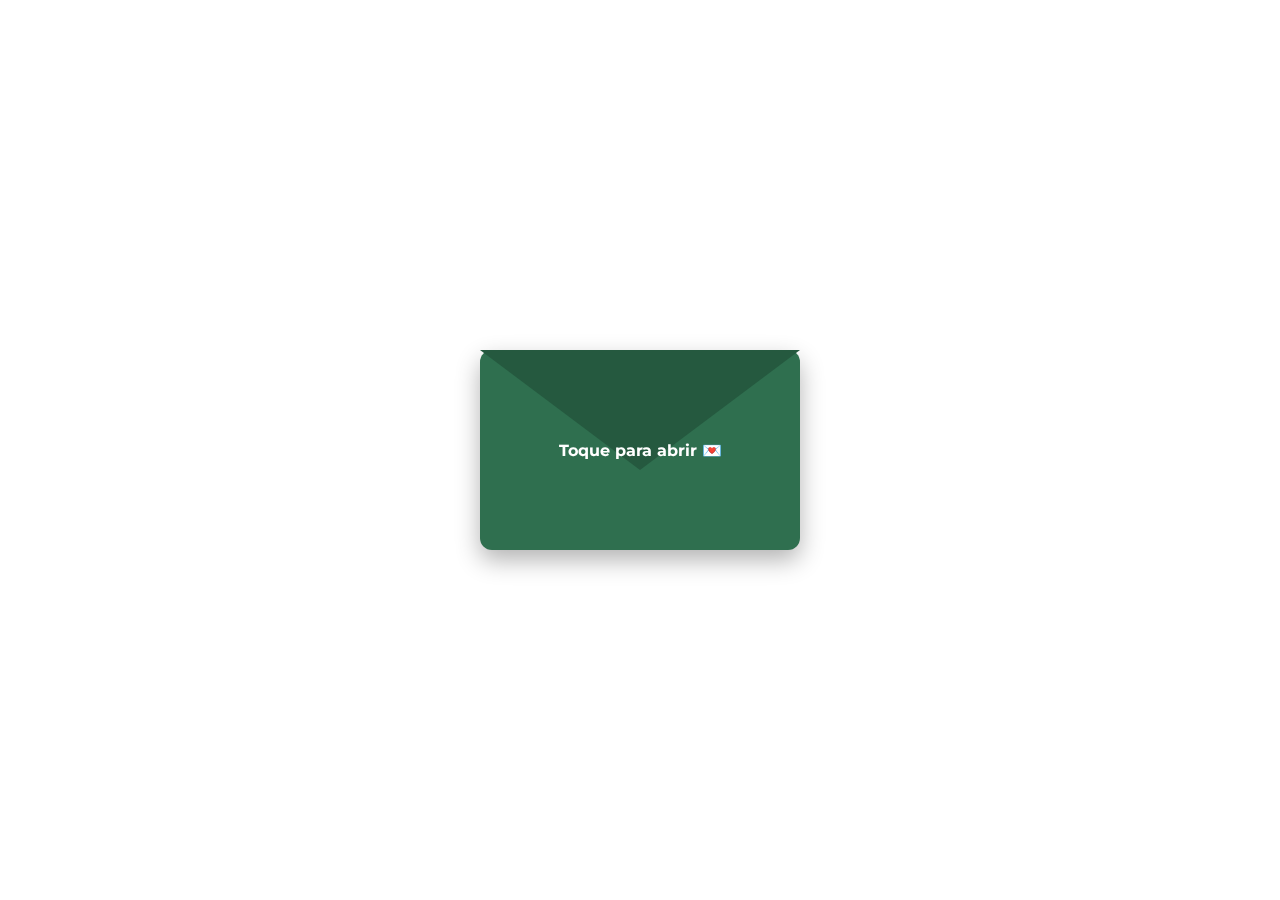
<file: casamento/index.html>
<!DOCTYPE html>
<html lang="pt-br">
<head>
  <meta charset="UTF-8">
  <meta name="viewport" content="width=device-width, initial-scale=1.0">
  <title>Convite de Casamento</title>

  <link href="https://fonts.googleapis.com/css2?family=Great+Vibes&family=Montserrat:wght@300;400&display=swap" rel="stylesheet">

  <style>
    body {
      margin: 0;
      font-family: 'Montserrat', sans-serif;
      height: 100vh;
      display: flex;
      justify-content: center;
      align-items: center;
      overflow: hidden;
      background: url('https://images.unsplash.com/photo-1525310072745-f49212b5ac6d') no-repeat center/cover;
    }

    body::before {
      content: '';
      position: absolute;
      inset: 0;
      background: rgba(255,255,255,0.8);
      z-index: 0;
    }

    /* PETALAS */
    .petala {
      position: fixed;
      top: -10px;
      width: 10px;
      height: 10px;
      background: pink;
      border-radius: 50%;
      opacity: 0.7;
      animation: cair linear infinite;
      z-index: 1;
    }

    @keyframes cair {
      to {
        transform: translateY(110vh) rotate(360deg);
      }
    }

    /* ENVELOPE */
    .envelope {
      width: 320px;
      height: 200px;
      background: #2f6f4f;
      border-radius: 12px;
      position: relative;
      display: flex;
      justify-content: center;
      align-items: center;
      color: white;
      font-weight: bold;
      cursor: pointer;
      box-shadow: 0 10px 25px rgba(0,0,0,0.3);
      text-align: center;
      z-index: 2;
      transition: transform 0.4s;
    }

    .envelope:hover {
      transform: scale(1.05);
    }

    .tampa {
      position: absolute;
      top: 0;
      left: 0;
      width: 100%;
      height: 100%;
      background: #25593f;
      clip-path: polygon(0 0, 50% 60%, 100% 0);
      transform-origin: top;
      transition: transform 1s ease;
    }

    .envelope.aberto .tampa {
      transform: rotateX(180deg);
    }

    .texto-envelope {
      position: relative;
      z-index: 1;
    }

    .envelope.aberto {
      opacity: 0;
      transform: scale(0.8);
      pointer-events: none;
      transition: 0.5s;
    }

    /* CARTA (aparece depois) */
    .carta {
      position: fixed;
      inset: 0;
      display: flex;
      justify-content: center;
      align-items: center;
      opacity: 0;
      transition: opacity 1s ease 0.5s;
      z-index: 1;
    }

    .carta.mostrar {
      opacity: 1;
    }

    .card {
      background: rgba(255,255,255,0.95);
      padding: 40px 30px;
      border-radius: 20px;
      box-shadow: 0 10px 30px rgba(0,0,0,0.15);
      text-align: center;
      max-width: 380px;
      border: 2px solid #dcecdc;
      transform: translateY(50px);
      opacity: 0;
      transition: all 1s ease 0.8s;
    }

    .carta.mostrar .card {
      transform: translateY(0);
      opacity: 1;
    }

    h1 {
      font-family: 'Great Vibes', cursive;
      font-size: 36px;
      color: #2f6f4f;
    }

    .rings {
      font-size: 22px;
      color: goldenrod;
    }

    h2 {
      font-family: 'Great Vibes', cursive;
      font-size: 28px;
      color: #2f6f4f;
      margin-bottom: 10px;
      letter-spacing: 1px;
    }

    .date {
      margin: 15px 0;
      font-weight: bold;
      color: #2f6f4f;
    }

    .btn {
      margin-top: 20px;
      padding: 12px 20px;
      border: none;
      border-radius: 25px;
      background: #2f6f4f;
      color: white;
      cursor: pointer;
    }

    a {
      display: block;
      margin-top: 10px;
      color: #2f6f4f;
      font-weight: bold;
      text-decoration: none;
    }

      .contador {
      margin-top: 15px;
      font-size: 14px;
      color: #2f6f4f;
      font-weight: bold;
    }

  </style>
</head>
<body>

<!-- PETALAS -->
<script>
  for (let i = 0; i < 30; i++) {
    const petala = document.createElement('div');
    petala.classList.add('petala');
    petala.style.left = Math.random() * 100 + 'vw';
    petala.style.animationDuration = (5 + Math.random() * 5) + 's';
    document.body.appendChild(petala);
  }
</script>

<!-- ENVELOPE -->
<div class="envelope" onclick="abrirConvite()">
  <div class="tampa"></div>
  <div class="texto-envelope">Toque para abrir 💌    
  </div>
</div>

<!-- CARTA -->
<div class="carta" id="carta">
  <div class="card">
    <h2>Vamos nos casar!</h2>

    <h1>Gabriel & Ana Carolina</h1>
    <div class="rings">💍</div>

    <p>
      Uma nova fase se inicia em nossas vidas e queremos você conosco
      para celebrar esse momento especial!
    </p>

    <div class="date">03 de Outubro de 2026 • 18:00</div>

    <p><strong>Local:</strong><br>Benfeito Pisto</p>

    <button class="btn" onclick="confirmarPresenca()">
      Confirmar presença
    </button>

    <a href="https://www.google.com/maps" target="_blank">
      📍 Como chegar
    </a>
    <div class="contador" id="contador"></div>
  </div>
</div>

<script>
  function abrirConvite() {
    document.querySelector('.envelope').classList.add('aberto');
    document.getElementById('carta').classList.add('mostrar');
  }

  function confirmarPresenca() {
    const numero = "5521965137656";
    const mensagem = encodeURIComponent(
      "Olá! Estou confirmando minha presença no casamento de Gabriel e Ana Carolina 💍"
    );
    window.open(`https://wa.me/${numero}?text=${mensagem}`, '_blank');
  }
  function atualizarContador() {
    const dataEvento = new Date('2026-10-03T18:00:00');
    const agora = new Date();
    const diff = dataEvento - agora;

    if (diff <= 0) {
      document.getElementById('contador').innerText = 'Chegou o grande dia! 💍';
      return;
    }

    const dias = Math.floor(diff / (1000 * 60 * 60 * 24));
    const horas = Math.floor((diff / (1000 * 60 * 60)) % 24);
    const minutos = Math.floor((diff / (1000 * 60)) % 60);
    const segundos = Math.floor((diff / 1000) % 60);

    document.getElementById('contador').innerText = `Faltam ${dias}d ${horas}h ${minutos}m ${segundos}s 💚`;
  }

  setInterval(atualizarContador, 1000);
  atualizarContador();
</script>

</body>
</html>
</file>
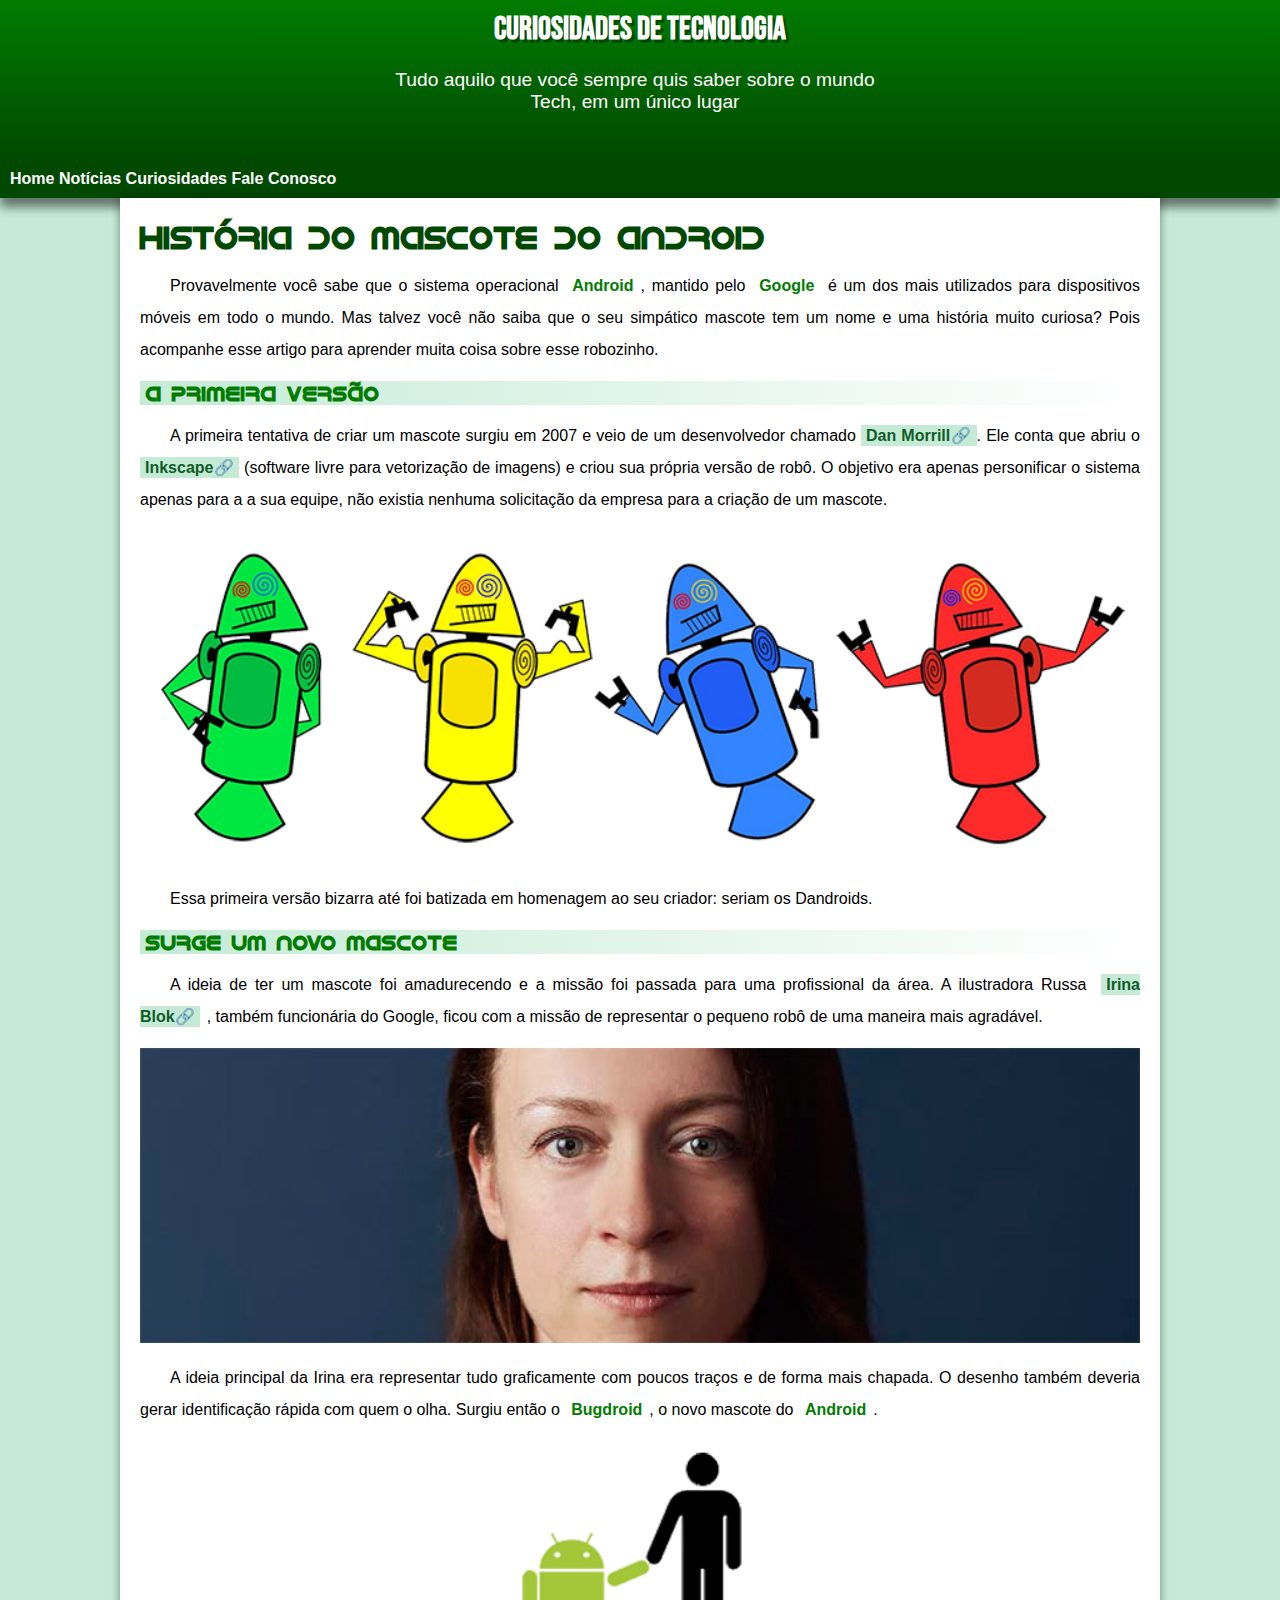
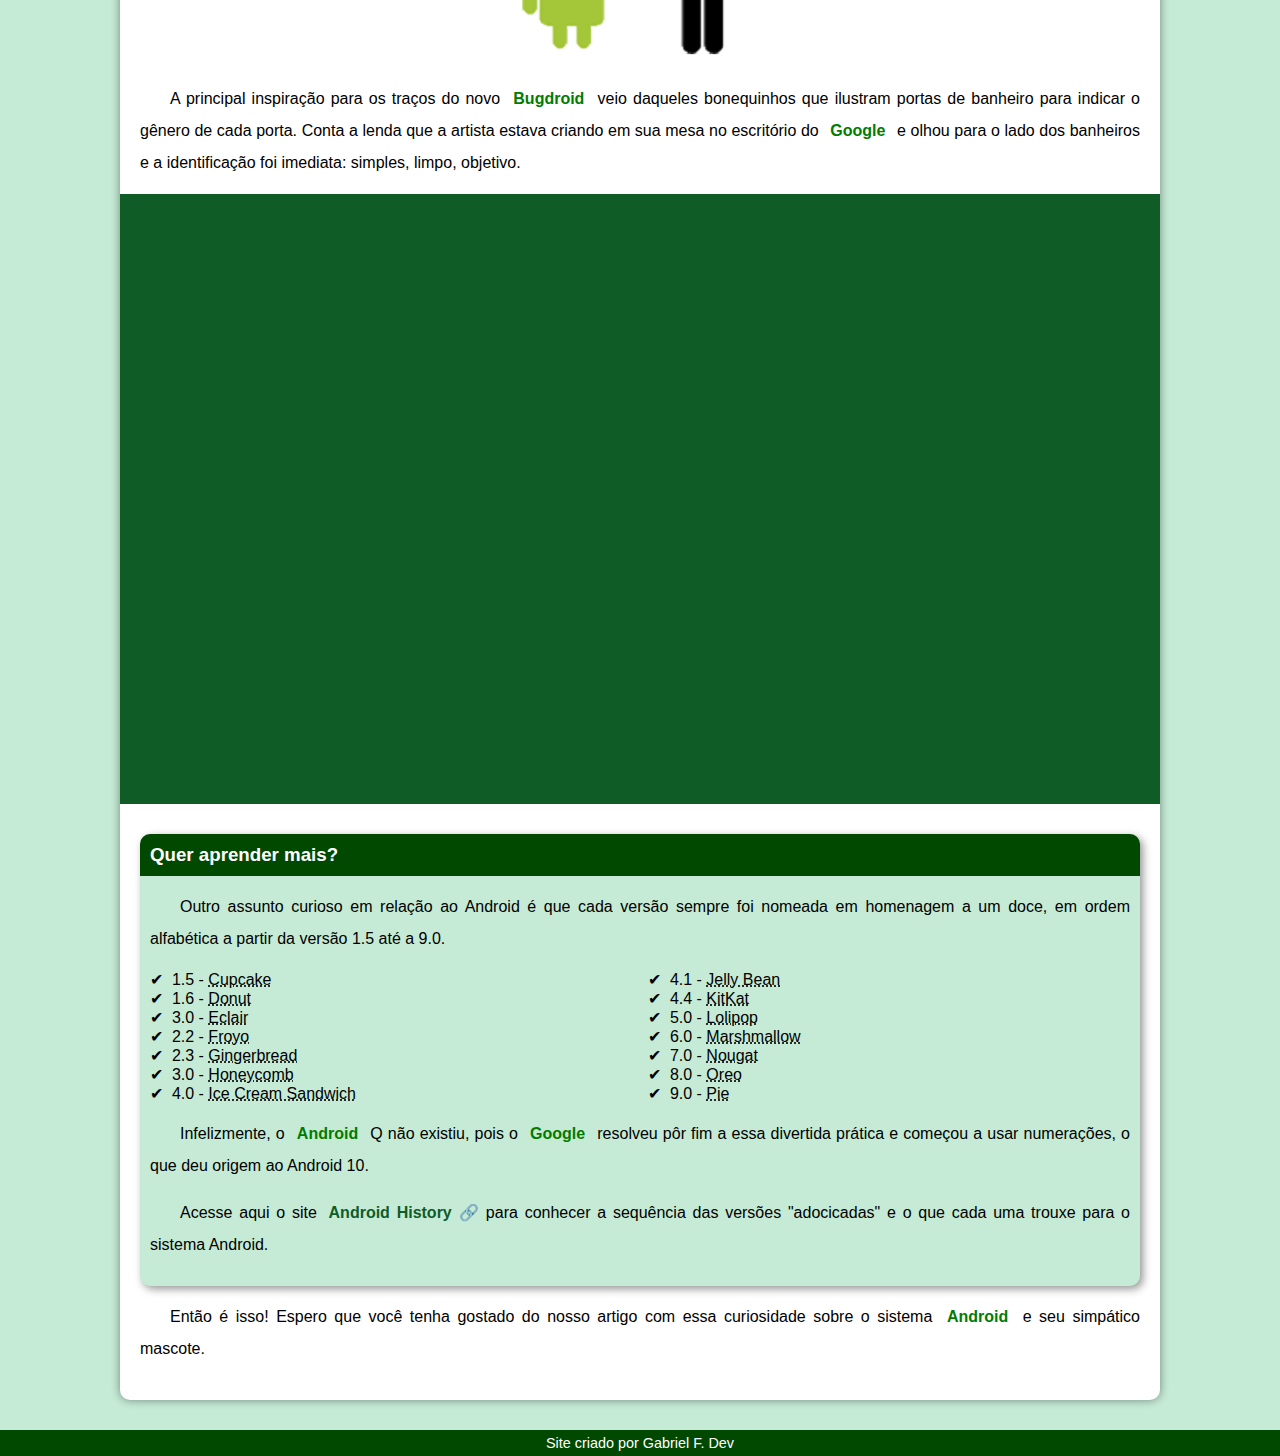
<file: desafio 01/index.html>
<!DOCTYPE html>
<html lang="pt-br">
<head>
    <meta charset="UTF-8">
    <meta name="viewport" content="width=device-width, initial-scale=1.0">
    <title>Meu primeiro site</title>
    <link rel="shortcut icon" href="imagens/favicon.ico" type="image/x-icon">
    <link rel="stylesheet" href="estilo/style.css">
</head>
<body>
    <header>
       <h1>Curiosidades de Tecnologia</h1>
       <p>Tudo aquilo que você sempre quis saber sobre o mundo Tech, em um único lugar</p>
    </header>
     <nav>
        <a href="https://www.android.com/intl/pt_br/" target="_blank">Home</a>

        <a href="https://www.android.com/intl/pt_br/new-features-on-android/" target="_blank">Notícias</a>
        
        <a href="#">Curiosidades</a>

        <a href="https://support.google.com/android/?hl=pt-BR#topic=7313011" target="_blank">Fale Conosco</a>
       </nav>
    <main>
        <article>
            <h1>História do Mascote do Android</h1>

            <p>Provavelmente você sabe que o sistema operacional <strong>Android</strong>, mantido pelo <strong>Google</strong> é um dos mais utilizados para dispositivos móveis em todo o mundo. Mas talvez você não saiba que o seu simpático mascote tem um nome e uma história muito curiosa? Pois acompanhe esse artigo para aprender muita coisa sobre esse robozinho.</p>

            <h2>A primeira versão</h2>

            <p>A primeira tentativa de criar um mascote surgiu em 2007 e veio de um desenvolvedor chamado <a href="https://androidcommunity.com/dan-morrill-shows-us-the-android-mascot-that-almost-was-20130103/" target="_blank" class="externo">Dan Morrill</a>. Ele conta que abriu o <a href="https://inkscape.org/pt-br/" target="_blank" class="externo">Inkscape</a> (software livre para vetorização de imagens) e criou sua própria versão de robô. O objetivo era apenas personificar o sistema apenas para a a sua equipe, não existia nenhuma solicitação da empresa para a criação de um mascote.</p>

           <picture>
            <source media="( max-width: 600px)" srcset="imagens/dan-droids-pq.png">
            <img src="imagens/dan-droids.png" alt="Primeiros mascostes do android">
           </picture>

            <p>Essa primeira versão bizarra até foi batizada em homenagem ao seu criador: seriam os Dandroids.</p>

            <h2>Surge um novo mascote</h2>

            <p>A ideia de ter um mascote foi amadurecendo e a missão foi passada para uma profissional da área. A ilustradora Russa <strong><a href="https://www.irinablok.com/" target="_blank" class="externo">Irina Blok</a></strong>, também funcionária do Google, ficou com a missão de representar o pequeno robô de uma maneira mais agradável.</p>

            <picture>
                <source media="(max-width: 600px)" srcset="imagens/irina-blok-pq.jpg">
                <img src="imagens/irina-blok.jpg" alt="Criadoras do mascote do android">
            </picture>

            <p>A ideia principal da Irina era representar tudo graficamente com poucos traços e de forma mais chapada. O desenho também deveria gerar identificação rápida com quem o olha. Surgiu então o <strong>Bugdroid</strong>, o novo mascote do <strong>Android</strong>.</p>

            <img src="imagens/bugdroid.png" class= "pequena" alt="Nova versão do mascote do Android">

            <p>A principal inspiração para os traços do novo <strong>Bugdroid</strong> veio daqueles bonequinhos que ilustram portas de banheiro para indicar o gênero de cada porta. Conta a lenda que a artista estava criando em sua mesa no escritório do <strong>Google </strong>e olhou para o lado dos banheiros e a identificação foi imediata: simples, limpo, objetivo.</p>

            <div class="video">
                <iframe width="560" height="315" src="https://www.youtube.com/embed/l2UDgpLz20M?si=q8fB0xMiaK7hD6U7" title="YouTube video player" frameborder="0" allow="accelerometer; autoplay; clipboard-write; encrypted-media; gyroscope; picture-in-picture; web-share" referrerpolicy="strict-origin-when-cross-origin" allowfullscreen></iframe>
            </div>
            
            <aside>
                <h3>Quer aprender mais?</h3>

                <p>Outro assunto curioso em relação ao Android é que cada versão sempre foi nomeada em homenagem a um doce, em ordem alfabética a partir da versão 1.5 até a 9.0.</p>

                <ul>
                    <li>1.5 - <abbr title="Bolo de pode">Cupcake</abbr></li>

                    <li>1.6 - <abbr title="Rosquinha">Donut</abbr></li>

                    <li>3.0 - <abbr title="Bomba">Eclair</abbr></li>

                    <li>2.2 - <abbr title="Iogurte Congelado">Froyo</abbr></li>

                    <li>2.3 - <abbr title="Biscoito de Gengibre">Gingerbread</abbr></li>

                    <li>3.0 - <abbr title="Favo de Mel">Honeycomb</abbr></li>

                    <li>4.0 - <abbr title="Sorvete">Ice Cream Sandwich</abbr></li>

                    <li>4.1 - <abbr title="jujuba">Jelly Bean</abbr></li>

                    <li>4.4 - <abbr title="KitKat">KitKat</abbr></li>

                    <li>5.0 - <abbr title="Pirulito">Lolipop</abbr></li>

                    <li>6.0 - <abbr title="Marshmallow">Marshmallow</abbr></li>

                    <li>7.0 - <abbr title="Torrone">Nougat</abbr></li>

                    <li>8.0 - <abbr title="Oreo">Oreo</abbr></li>

                    <li>9.0 - <abbr title="Torta">Pie</abbr></li>
                </ul>
                <p>Infelizmente, o <strong>Android</strong> Q não existiu, pois o <strong>Google </strong>resolveu pôr fim a essa divertida prática e começou a usar numerações, o que deu origem ao Android 10.</p>

                <p>Acesse aqui o site <a href="https://www.android.com/intl/en_uk/history/#/donut" target="_blank" class="externo">Android History </a>para conhecer a sequência das versões "adocicadas" e o que cada uma trouxe para o sistema Android.</p>
            </aside>
            

            <p>Então é isso! Espero que você tenha gostado do nosso artigo com essa curiosidade sobre o sistema <strong>Android</strong> e seu simpático mascote.</p>
        </article>
    </main>
    <footer>
        <p>Site criado por Gabriel F. Dev</p>
    </footer>
</body>
</html>
</file>
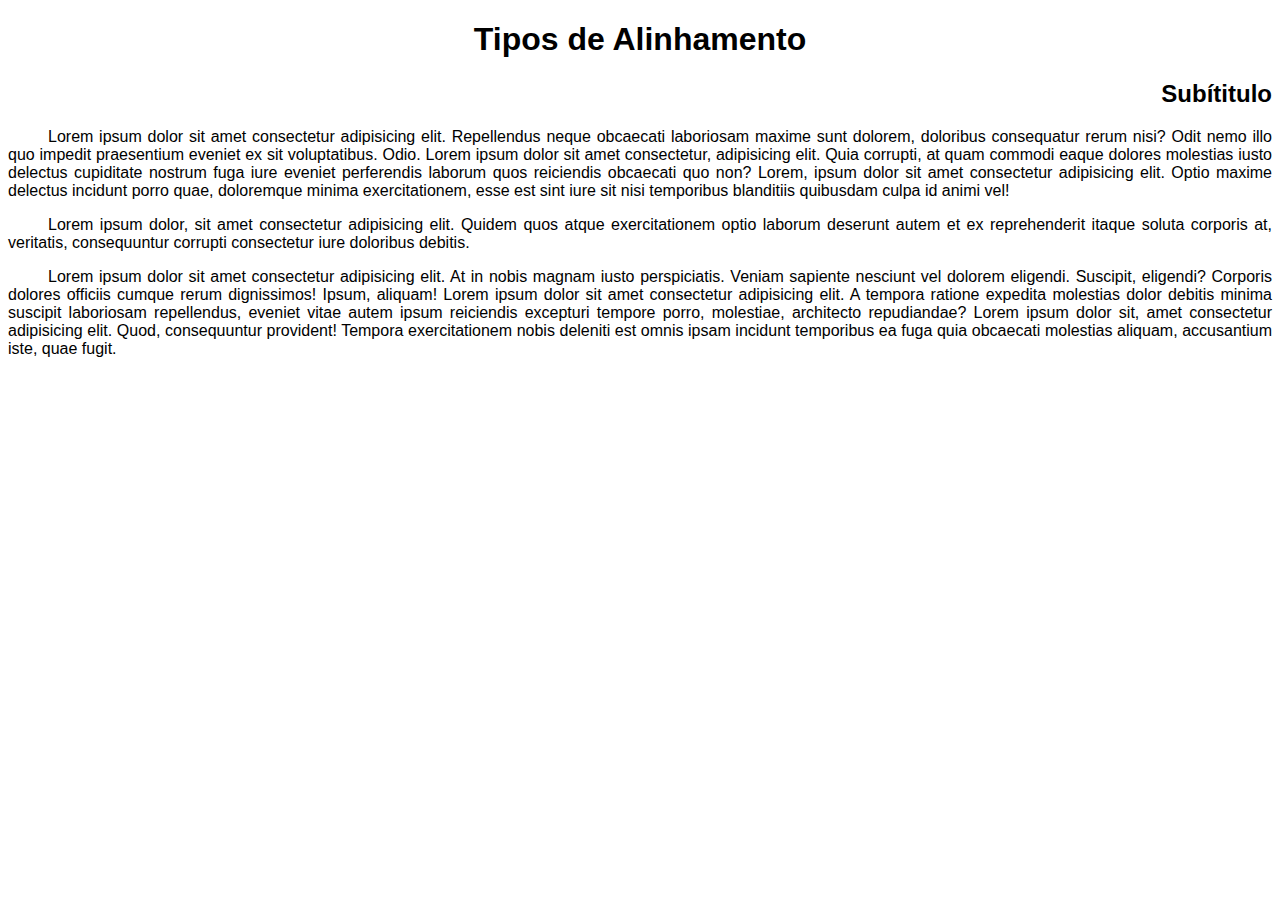
<file: fontes03/index.html>
<!DOCTYPE html>
<html lang="pt-br">
<head>
    <meta charset="UTF-8">
    <meta name="viewport" content="width=device-width, initial-scale=1.0">
    <title>Seletor Personalizado</title>
    <style>
        body {
            font: normal 16px arial, verdana, serif;
            text-align: left;

            h1{
                text-align: center;
            }

            h2 {
                text-align: right;
            }
            p {
                text-align: justify;
                text-indent: 40px;
            }
        }
    </style>
</head>
<body>
    <h1>Tipos de Alinhamento</h1>
    <h2>Subítitulo</h2>
    <p>Lorem ipsum dolor sit amet consectetur adipisicing elit. Repellendus neque obcaecati laboriosam maxime sunt dolorem, doloribus consequatur rerum nisi? Odit nemo illo quo impedit praesentium eveniet ex sit voluptatibus. Odio. Lorem ipsum dolor sit amet consectetur, adipisicing elit. Quia corrupti, at quam commodi eaque dolores molestias iusto delectus cupiditate nostrum fuga iure eveniet perferendis laborum quos reiciendis obcaecati quo non? Lorem, ipsum dolor sit amet consectetur adipisicing elit. Optio maxime delectus incidunt porro quae, doloremque minima exercitationem, esse est sint iure sit nisi temporibus blanditiis quibusdam culpa id animi vel!</p>
    <p>Lorem ipsum dolor, sit amet consectetur adipisicing elit. Quidem quos atque exercitationem optio laborum deserunt autem et ex reprehenderit itaque soluta corporis at, veritatis, consequuntur corrupti consectetur iure doloribus debitis.</p>
    <p>Lorem ipsum dolor sit amet consectetur adipisicing elit. At in nobis magnam iusto perspiciatis. Veniam sapiente nesciunt vel dolorem eligendi. Suscipit, eligendi? Corporis dolores officiis cumque rerum dignissimos! Ipsum, aliquam! Lorem ipsum dolor sit amet consectetur adipisicing elit. A tempora ratione expedita molestias dolor debitis minima suscipit laboriosam repellendus, eveniet vitae autem ipsum reiciendis excepturi tempore porro, molestiae, architecto repudiandae? Lorem ipsum dolor sit, amet consectetur adipisicing elit. Quod, consequuntur provident! Tempora exercitationem nobis deleniti est omnis ipsam incidunt temporibus ea fuga quia obcaecati molestias aliquam, accusantium iste, quae fugit.</p>
</body>
</html>
</file>
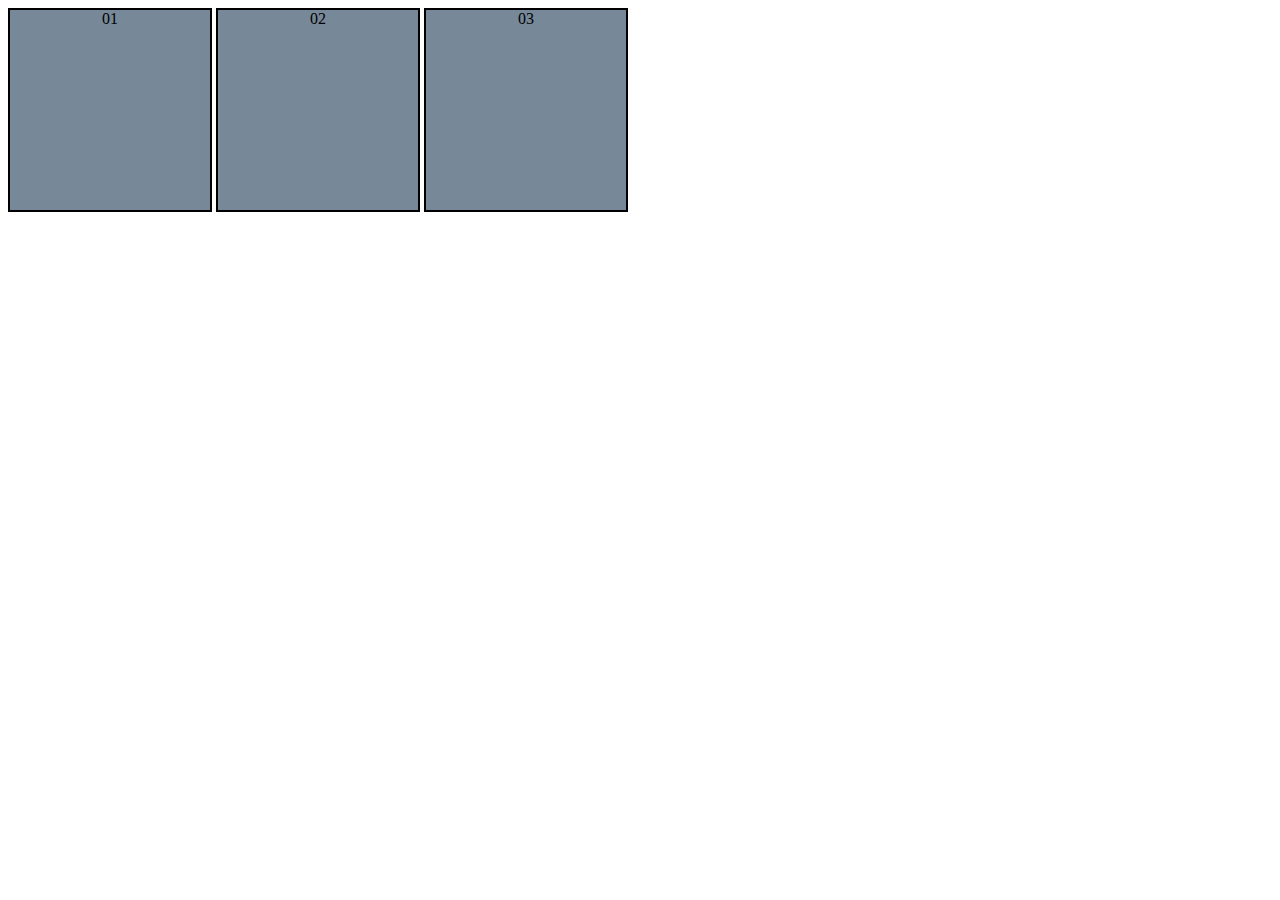
<file: pseudo-clases/index.html>
<!DOCTYPE html>
<html lang="pt-br">
<head>
    <meta charset="UTF-8">
    <meta name="viewport" content="width=device-width, initial-scale=1.0">
    <title>Pseudo-clases</title>
    <style>
        div {
            display: inline-block;
            background-color: lightslategray;
            text-align: center;
            border: 2px solid black;
            height: 200px;
            width: 200px;
        }
         
        div:hover {
            background-color: rgb(255, 0, 0);
        }
    </style>
</head>
<body>
    <div id="d1">01</div>
    <div id="d2">02</div>
    <div id="d3">03</div>
</body>
</html>
</file>
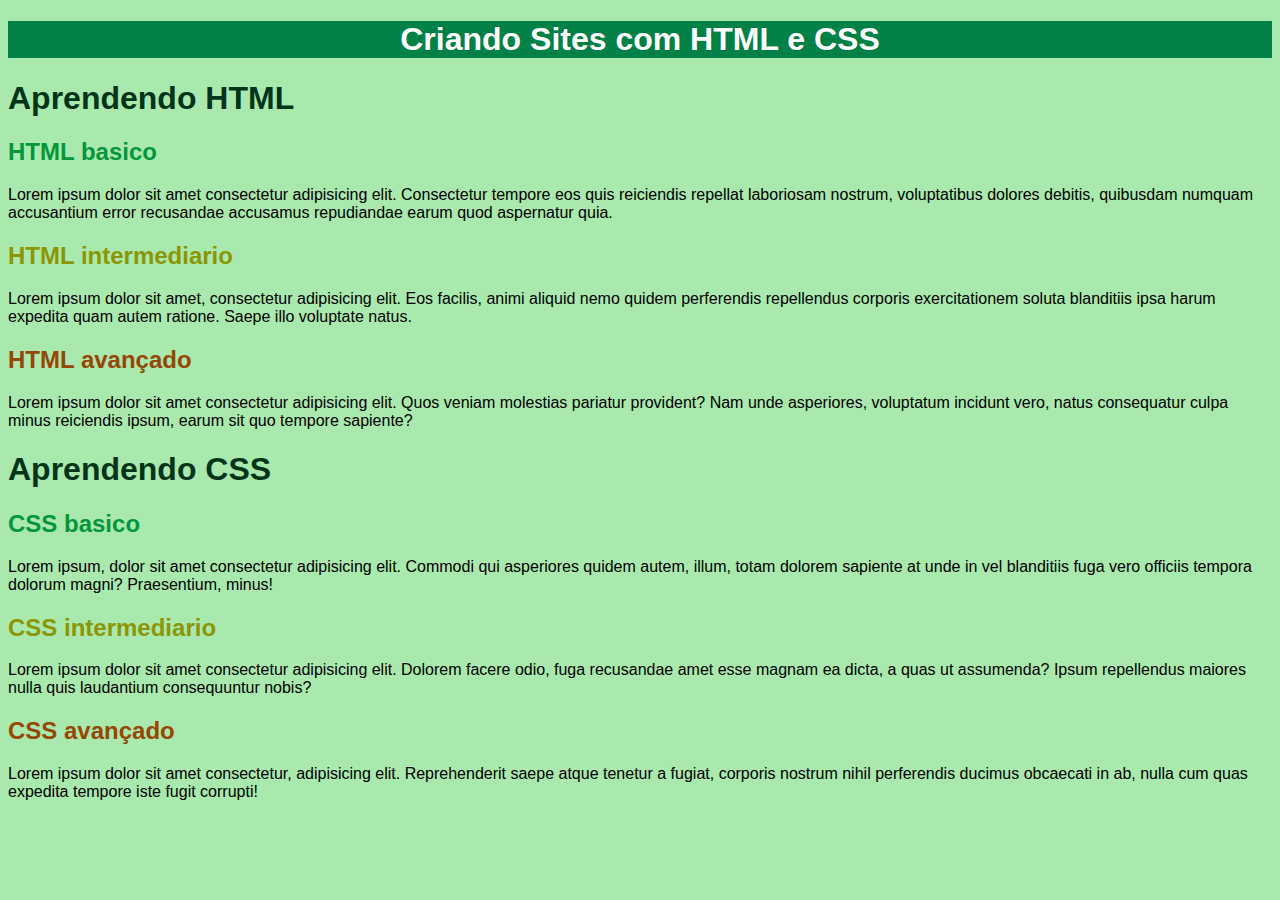
<file: Seletor Personalizado/index.html>
<!DOCTYPE html>
<html lang="pt-br">
<head>
    <meta charset="UTF-8">
    <meta name="viewport" content="width=device-width, initial-scale=1.0">
    <title>Seletores Personalizados</title>
    <link rel="stylesheet" href="style.css">
    <link rel="shortcut icon" href="favicon-32x32.png" type="image/x-icon">
</head>
<body>
 <h1 id="principal">Criando Sites com HTML e CSS</h1>
    <h1>Aprendendo HTML</h1>
      <h2 class="basico">HTML basico</h2>
      <p>Lorem ipsum dolor sit amet consectetur adipisicing elit. Consectetur tempore eos quis reiciendis repellat laboriosam nostrum, voluptatibus dolores debitis, quibusdam numquam accusantium error recusandae accusamus repudiandae earum quod aspernatur quia.</p>
      <h2 class="intermediario">HTML intermediario</h2>
      <p>Lorem ipsum dolor sit amet, consectetur adipisicing elit. Eos facilis, animi aliquid nemo quidem perferendis repellendus corporis exercitationem soluta blanditiis ipsa harum expedita quam autem ratione. Saepe illo voluptate natus.</p>
      <h2 class="avançado">HTML avançado</h2>
      <p>Lorem ipsum dolor sit amet consectetur adipisicing elit. Quos veniam molestias pariatur provident? Nam unde asperiores, voluptatum incidunt vero, natus consequatur culpa minus reiciendis ipsum, earum sit quo tempore sapiente?</p>
 <h1>Aprendendo CSS</h1>
      <h2 class="basico">CSS basico</h2>
      <p>Lorem ipsum, dolor sit amet consectetur adipisicing elit. Commodi qui asperiores quidem autem, illum, totam dolorem sapiente at unde in vel blanditiis fuga vero officiis tempora dolorum magni? Praesentium, minus!</p>
      <h2 class="intermediario">CSS intermediario</h2>
      <p>Lorem ipsum dolor sit amet consectetur adipisicing elit. Dolorem facere odio, fuga recusandae amet esse magnam ea dicta, a quas ut assumenda? Ipsum repellendus maiores nulla quis laudantium consequuntur nobis?</p>
      <h2 class="avançado">CSS avançado</h2>
      <p>Lorem ipsum dolor sit amet consectetur, adipisicing elit. Reprehenderit saepe atque tenetur a fugiat, corporis nostrum nihil perferendis ducimus obcaecati in ab, nulla cum quas expedita tempore iste fugit corrupti!</p>
</body>
</html>
</file>
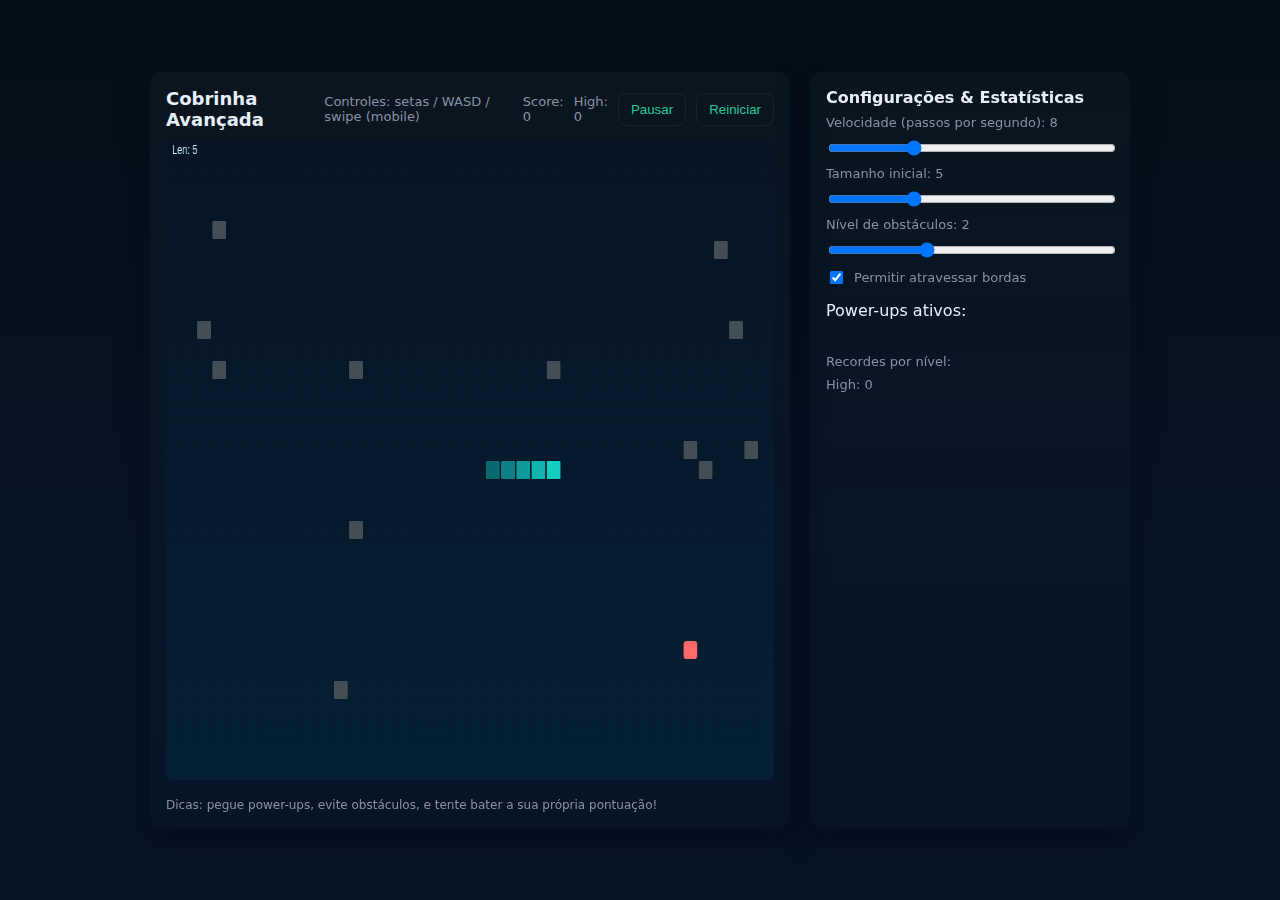
<file: teste 1/index.html>
<!doctype html>
<html lang="pt-BR">
<head>
  <meta charset="utf-8" />
  <meta name="viewport" content="width=device-width,initial-scale=1" />
  <title>Jogo da Cobrinha — Avançado (JS)</title>
  <style>
    :root{--bg:#0b1220;--card:#0f1724;--accent:#20c997;--muted:#8892a6}
    html,body{height:100%;margin:0;font-family:Inter,system-ui,Segoe UI,Roboto,'Helvetica Neue',Arial}
    body{display:flex;align-items:center;justify-content:center;background:linear-gradient(180deg,#051018 0%,#071427 60%);color:#e6eef8}
    .wrap{width:min(980px,96vw);display:grid;grid-template-columns:1fr 320px;gap:20px}
    .panel{background:linear-gradient(180deg,rgba(255,255,255,0.02),transparent);padding:16px;border-radius:12px;box-shadow:0 8px 30px rgba(2,6,23,0.6)}
    .game{display:flex;flex-direction:column;gap:10px}
    canvas{background:linear-gradient(180deg,#071426 0%, #052033 100%);border-radius:8px;width:100%;height:640px;display:block}
    .hud{display:flex;justify-content:space-between;align-items:center}
    .hud .left{display:flex;gap:12px;align-items:center}
    .btn{background:transparent;border:1px solid rgba(255,255,255,0.06);padding:8px 12px;border-radius:8px;color:var(--accent);cursor:pointer}
    .small{font-size:13px;color:var(--muted)}
    .controls{display:grid;gap:8px;margin-top:8px}
    label{font-size:13px;color:var(--muted)}
    input[type=range]{width:100%}
    .scoreboard{display:flex;flex-direction:column;gap:8px}
    .powerup{padding:6px 8px;border-radius:6px;background:rgba(255,255,255,0.02);font-size:13px}
    .footer{font-size:12px;color:var(--muted);margin-top:8px}
    @media(max-width:980px){.wrap{grid-template-columns:1fr;}.game canvas{height:56vh}}
  </style>
</head>
<body>
  <div class="wrap">
    <section class="panel game">
      <div class="hud">
        <div class="left">
          <div style="font-weight:700;font-size:18px">Cobrinha Avançada</div>
          <div class="small">Controles: setas / WASD / swipe (mobile)</div>
        </div>
        <div style="display:flex;gap:10px;align-items:center">
          <div class="small">Score: <span id="score">0</span></div>
          <div class="small">High: <span id="high">0</span></div>
          <button id="pauseBtn" class="btn">Pausar</button>
          <button id="restartBtn" class="btn">Reiniciar</button>
        </div>
      </div>

      <canvas id="c" width="800" height="640"></canvas>

      <div class="footer small">Dicas: pegue power-ups, evite obstáculos, e tente bater a sua própria pontuação!</div>
    </section>

    <aside class="panel">
      <div style="font-weight:700;margin-bottom:8px">Configurações & Estatísticas</div>
      <div class="controls">
        <label>Velocidade (passos por segundo): <span id="speedVal">8</span></label>
        <input id="speed" type="range" min="4" max="18" step="1" value="8">

        <label>Tamanho inicial: <span id="startVal">5</span></label>
        <input id="start" type="range" min="3" max="10" step="1" value="5">

        <label>Nível de obstáculos: <span id="obsVal">2</span></label>
        <input id="obstacles" type="range" min="0" max="6" step="1" value="2">

        <div style="display:flex;gap:8px;align-items:center">
          <input id="wrapToggle" type="checkbox" checked /> <label for="wrapToggle">Permitir atravessar bordas</label>
        </div>

        <div style="margin-top:6px">Power-ups ativos:</div>
        <div id="powerupsList" style="display:flex;flex-direction:column;gap:6px;margin-top:6px">
          <!-- dynamically filled -->
        </div>

        <div style="margin-top:12px" class="scoreboard">
          <div class="small">Recordes por nível:</div>
          <div id="records" class="small"></div>
        </div>
      </div>
    </aside>
  </div>

  <script>
  // Jogo da Cobrinha Avançado - Implementação moderna
  // Principais características:
  // - movimentação baseada em grid com timestep fixo (game loop decoupled), animação suave via interpolation
  // - obstáculos por nível, power-ups temporários (speed, slow, grow, shrink, invencível)
  // - persistência de high score via localStorage, pause/resume, touch swipe para mobile
  // - controles: setas, WASD; config em UI para velocidade, tamanho inicial e quantidade de obstáculos

  (() => {
    const canvas = document.getElementById('c');
    const ctx = canvas.getContext('2d');
    const scoreEl = document.getElementById('score');
    const highEl = document.getElementById('high');
    const pauseBtn = document.getElementById('pauseBtn');
    const restartBtn = document.getElementById('restartBtn');
    const speedRange = document.getElementById('speed');
    const speedVal = document.getElementById('speedVal');
    const startRange = document.getElementById('start');
    const startVal = document.getElementById('startVal');
    const obsRange = document.getElementById('obstacles');
    const obsVal = document.getElementById('obsVal');
    const wrapToggle = document.getElementById('wrapToggle');
    const powerupsList = document.getElementById('powerupsList');
    const records = document.getElementById('records');

    const CELL = 20; // grid cell size in pixels
    const COLS = Math.floor(canvas.width / CELL);
    const ROWS = Math.floor(canvas.height / CELL);

    let config = {
      speed: parseInt(speedRange.value),
      startLen: parseInt(startRange.value),
      obstacles: parseInt(obsRange.value),
      wrap: wrapToggle.checked
    };

    // Game state
    let snake = []; // array of {x,y}
    let dir = {x:1,y:0};
    let nextDir = null;
    let food = null;
    let obstacles = [];
    let powerups = [];
    let activeEffects = [];
    let score = 0;
    let high = loadHighScore();
    let gameOver = false;
    let paused = false;

    highEl.textContent = high;

    // Fixed timestep variables
    let lastTime = 0;
    let acc = 0;

    // Each 'tick' equals one grid step. We'll control ticksPerSecond via config.speed
    function msPerTick() { return 1000 / config.speed; }

    // High score storage
    function loadHighScore(){
      try{ return parseInt(localStorage.getItem('snake_high')||'0')||0; }catch(e){return 0}
    }
    function saveHighScore(v){ try{ localStorage.setItem('snake_high', String(v)); }catch(e){} }

    function init() {
      config.speed = parseInt(speedRange.value);
      config.startLen = parseInt(startRange.value);
      config.obstacles = parseInt(obsRange.value);
      config.wrap = wrapToggle.checked;

      snake = [];
      const startX = Math.floor(COLS/2);
      const startY = Math.floor(ROWS/2);
      for(let i=0;i<config.startLen;i++) snake.push({x:startX-i,y:startY});
      dir = {x:1,y:0}; nextDir = null;
      score = 0; gameOver = false; paused=false; activeEffects = [];
      obstacles = generateObstacles(config.obstacles);
      spawnFood(); powerups = [];
      updateUI();
    }

    function generateObstacles(level){
      const list = [];
      const n = Math.min(40, Math.floor(level * 6));
      let tries = 0;
      while(list.length < n && tries < 2000){
        tries++;
        const x = randInt(1, COLS-2);
        const y = randInt(1, ROWS-2);
        if(occupied(x,y)) continue;
        list.push({x,y});
      }
      return list;
    }

    function occupied(x,y){
      if(food && food.x===x && food.y===y) return true;
      for(const s of snake) if(s.x===x && s.y===y) return true;
      for(const o of obstacles) if(o.x===x && o.y===y) return true;
      for(const p of powerups) if(p.x===x && p.y===y) return true;
      return false;
    }

    function spawnFood(){
      for(let i=0;i<2000;i++){
        const x = randInt(0,COLS-1); const y = randInt(0,ROWS-1);
        if(!occupied(x,y)) { food={x,y}; return; }
      }
      food=null;
    }

    function spawnPowerup(){
      const types = ['speed','slow','grow','shrink','shield'];
      const type = types[randInt(0, types.length-1)];
      for(let i=0;i<500;i++){
        const x = randInt(0,COLS-1); const y = randInt(0,ROWS-1);
        if(!occupied(x,y)) { powerups.push({x,y,type,duration: type==='speed'||type==='slow'?5000:8000}); return; }
      }
    }

    function randInt(a,b){ return Math.floor(Math.random()*(b-a+1))+a; }

    // Movement & game logic
    function tick(){
      if(gameOver || paused) return;
      if(nextDir){ // prevent reversing
        if(!(nextDir.x === -dir.x && nextDir.y === -dir.y)) dir = nextDir;
        nextDir = null;
      }

      const head = {...snake[0]};
      head.x += dir.x; head.y += dir.y;

      if(config.wrap){
        if(head.x < 0) head.x = COLS-1; if(head.x >= COLS) head.x = 0;
        if(head.y < 0) head.y = ROWS-1; if(head.y >= ROWS) head.y = 0;
      } else {
        if(head.x < 0 || head.x >= COLS || head.y < 0 || head.y >= ROWS){
          lose(); return;
        }
      }

      // check collisions with self
      for(let i=0;i<snake.length;i++){
        if(snake[i].x===head.x && snake[i].y===head.y){
          // if head collides with tail and we have shield, ignore
          if(!hasEffect('shield')) { lose(); return; }
        }
      }

      // check obstacles
      for(const o of obstacles){ if(o.x===head.x && o.y===head.y){ if(!hasEffect('shield')){ lose(); return; } } }

      snake.unshift(head);

      // eat food?
      if(food && head.x===food.x && head.y===food.y){
        score += 10;
        spawnFood();
        // random chance to spawn a powerup
        if(Math.random() < 0.35) spawnPowerup();
      } else {
        snake.pop(); // move normally
      }

      // powerup pickup
      for(let i=0;i<powerups.length;i++){
        const p = powerups[i];
        if(p.x===head.x && p.y===head.y){
          applyPowerup(p.type);
          powerups.splice(i,1); i--;
        }
      }

      // tail-trimming effect: shrink/grow handled via applyPowerup

      // score updates
      scoreEl.textContent = score;
      if(score>high){ high=score; highEl.textContent=high; saveHighScore(high); }

      // occasionally spawn powerup if none
      if(powerups.length === 0 && Math.random() < 0.04) spawnPowerup();
    }

    function hasEffect(name){ return activeEffects.some(e=>e.type===name); }

    function applyPowerup(type){
      if(type==='speed'){
        activeEffects.push({type:'speed',expires: performance.now()+6000});
        config.speed = Math.min(30, config.speed + 6);
      } else if(type==='slow'){
        activeEffects.push({type:'slow',expires: performance.now()+7000});
        config.speed = Math.max(3, config.speed - 4);
      } else if(type==='grow'){
        for(let i=0;i<3;i++) snake.push({...snake[snake.length-1]});
      } else if(type==='shrink'){
        for(let i=0;i<2;i++) if(snake.length>3) snake.pop();
      } else if(type==='shield'){
        activeEffects.push({type:'shield',expires: performance.now()+7000});
      }
      updateUI();
      // ensure msPerTick uses new config.speed
    }

    function updateEffects(now){
      let changed = false;
      for(let i=0;i<activeEffects.length;i++){
        if(activeEffects[i].expires <= now){
          // reverse speed effects when expire
          if(activeEffects[i].type === 'speed'){
            config.speed = Math.max(4, config.speed - 6);
          }
          if(activeEffects[i].type === 'slow'){
            config.speed = Math.min(18, config.speed + 4);
          }
          activeEffects.splice(i,1); i--; changed=true;
        }
      }
      if(changed) updateUI();
    }

    function lose(){ gameOver = true; paused = true; pauseBtn.textContent='Jogo parado'; }

    // ------- Rendering -------
    function clear(){ ctx.clearRect(0,0,canvas.width,canvas.height); }

    function drawGrid(){
      ctx.save();
      ctx.globalAlpha = 0.06;
      for(let x=0;x<=COLS;x++){
        ctx.fillRect(x*CELL-0.5,0,1,canvas.height);
      }
      for(let y=0;y<=ROWS;y++){
        ctx.fillRect(0,y*CELL-0.5,canvas.width,1);
      }
      ctx.restore();
    }

    function render(interp){
      clear();
      drawGrid();

      // draw obstacles
      for(const o of obstacles){
        drawCell(o.x,o.y, '#464e55');
      }

      // draw food
      if(food) drawCell(food.x, food.y, '#ff6b6b', true);

      // draw powerups
      for(const p of powerups){
        drawCell(p.x,p.y, powerColor(p.type));
        ctx.fillStyle = 'rgba(255,255,255,0.08)';
        ctx.fillText(p.type[0].toUpperCase(), p.x*CELL + CELL/2 - 4, p.y*CELL + CELL/2 + 5);
      }

      // draw snake with gradient
      const grad = ctx.createLinearGradient(0,0,canvas.width,canvas.height);
      grad.addColorStop(0,'#00d4ff'); grad.addColorStop(1,'#20c997');
      for(let i=snake.length-1;i>=0;i--){
        const s = snake[i];
        const alpha = 1 - (i / snake.length) * 0.7;
        drawCell(s.x, s.y, grad, false, alpha);
      }

      // HUD overlays
      ctx.save();
      ctx.font = '12px sans-serif'; ctx.fillStyle = '#cfefff';
      ctx.fillText('Len: ' + snake.length, 8, 14);
      ctx.restore();

      // active effects
      let x = canvas.width - 120; let y = 12;
      for(const e of activeEffects){
        ctx.fillStyle = '#ffffff'; ctx.globalAlpha = 0.9; ctx.font='12px sans-serif';
        ctx.fillText(e.type + ' ', x, y); x -= 70;
      }
    }

    function powerColor(type){
      switch(type){
        case 'speed': return '#ffd166';
        case 'slow': return '#7f8c8d';
        case 'grow': return '#6ee7b7';
        case 'shrink': return '#9aa0ff';
        case 'shield': return '#b2f5ea';
      }
      return '#fff';
    }

    function drawCell(cx,cy,fill,rounded=false,alpha=1){
      ctx.save(); ctx.globalAlpha = alpha;
      if(typeof fill === 'string') ctx.fillStyle = fill; else ctx.fillStyle = fill;
      const px = cx*CELL, py = cy*CELL;
      const r = rounded ? CELL*0.18 : CELL*0.06;
      roundRect(ctx, px+1, py+1, CELL-2, CELL-2, r, true, false);
      ctx.restore();
    }

 function roundRect(ctx,x,y,w,h,r,fill,stroke){
      if(typeof r === 'number') r = {tl:r,tr:r,br:r,bl:r};
      ctx.beginPath();
      ctx.moveTo(x + r.tl, y);
      ctx.lineTo(x + w - r.tr, y);
      ctx.quadraticCurveTo(x + w, y, x + w, y + r.tr);
      ctx.lineTo(x + w, y + h - r.br);
      ctx.quadraticCurveTo(x + w, y + h, x + w - r.br, y + h);
      ctx.lineTo(x + r.bl, y + h);
      ctx.quadraticCurveTo(x, y + h, x, y + h - r.bl);
      ctx.lineTo(x, y + r.tl);
      ctx.quadraticCurveTo(x, y, x + r.tl, y);
      ctx.closePath();
      if(fill) ctx.fill();
      if(stroke) ctx.stroke();
    }

    // ----------------- input -----------------
    window.addEventListener('keydown', e=>{
      if(e.key === 'ArrowUp' || e.key === 'w' || e.key === 'W') nextDir = {x:0,y:-1};
      if(e.key === 'ArrowDown' || e.key === 's' || e.key === 'S') nextDir = {x:0,y:1};
      if(e.key === 'ArrowLeft' || e.key === 'a' || e.key === 'A') nextDir = {x:-1,y:0};
      if(e.key === 'ArrowRight' || e.key === 'd' || e.key === 'D') nextDir = {x:1,y:0};
      if(e.key === ' '){ paused = !paused; pauseBtn.textContent = paused ? 'Retomar' : 'Pausar'; }
    });

    // touch swipe support
    let touchStart = null;
    canvas.addEventListener('touchstart', e=>{ const t = e.touches[0]; touchStart = {x:t.clientX, y:t.clientY}; });
    canvas.addEventListener('touchend', e=>{
      if(!touchStart) return; const t = e.changedTouches[0]; const dx = t.clientX - touchStart.x; const dy = t.clientY - touchStart.y; const absX=Math.abs(dx), absY=Math.abs(dy);
      if(Math.max(absX,absY) < 20) return;
      if(absX > absY) nextDir = dx>0?{x:1,y:0}:{x:-1,y:0}; else nextDir = dy>0?{x:0,y:1}:{x:0,y:-1};
      touchStart = null;
    });

    pauseBtn.addEventListener('click', ()=>{ paused = !paused; pauseBtn.textContent = paused ? 'Retomar' : 'Pausar'; });
    restartBtn.addEventListener('click', ()=>{ init(); });

    speedRange.addEventListener('input', ()=>{ speedVal.textContent = speedRange.value; config.speed = parseInt(speedRange.value); updateUI(); });
    startRange.addEventListener('input', ()=>{ startVal.textContent = startRange.value; });
    obsRange.addEventListener('input', ()=>{ obsVal.textContent = obsRange.value; });
    wrapToggle.addEventListener('change', ()=>{ config.wrap = wrapToggle.checked; });

    function updateUI(){
      powerupsList.innerHTML = '';
      const map = {speed:'Acelera', slow:'Lenta', grow:'Crescer', shrink:'Encolher', shield:'Escudo'};
      for(const e of activeEffects){
        const div = document.createElement('div'); div.className='powerup'; div.textContent = map[e.type] || e.type; powerupsList.appendChild(div);
      }
      records.innerHTML = 'High: ' + high;
    }

    // ---------------- main loop ----------------
    function loop(now){
      if(!lastTime) lastTime = now; const dt = now - lastTime; lastTime = now;
      updateEffects(now);

      if(!paused && !gameOver){
        acc += dt;
        const tickMs = msPerTick();
        while(acc >= tickMs){ tick(); acc -= tickMs; }
      }

      const interp = acc / msPerTick();
      render(interp);
      requestAnimationFrame(loop);
    }

    // utility: initialize and start
    init(); requestAnimationFrame(loop);

    // small helpers
    function applyConfigFromUI(){ config.speed = parseInt(speedRange.value); }

    // small helpers for debugging
    function dbg(){ console.log({snakeLen:snake.length, score, config}); }

  })();
  </script>
</body>
</html>
</file>
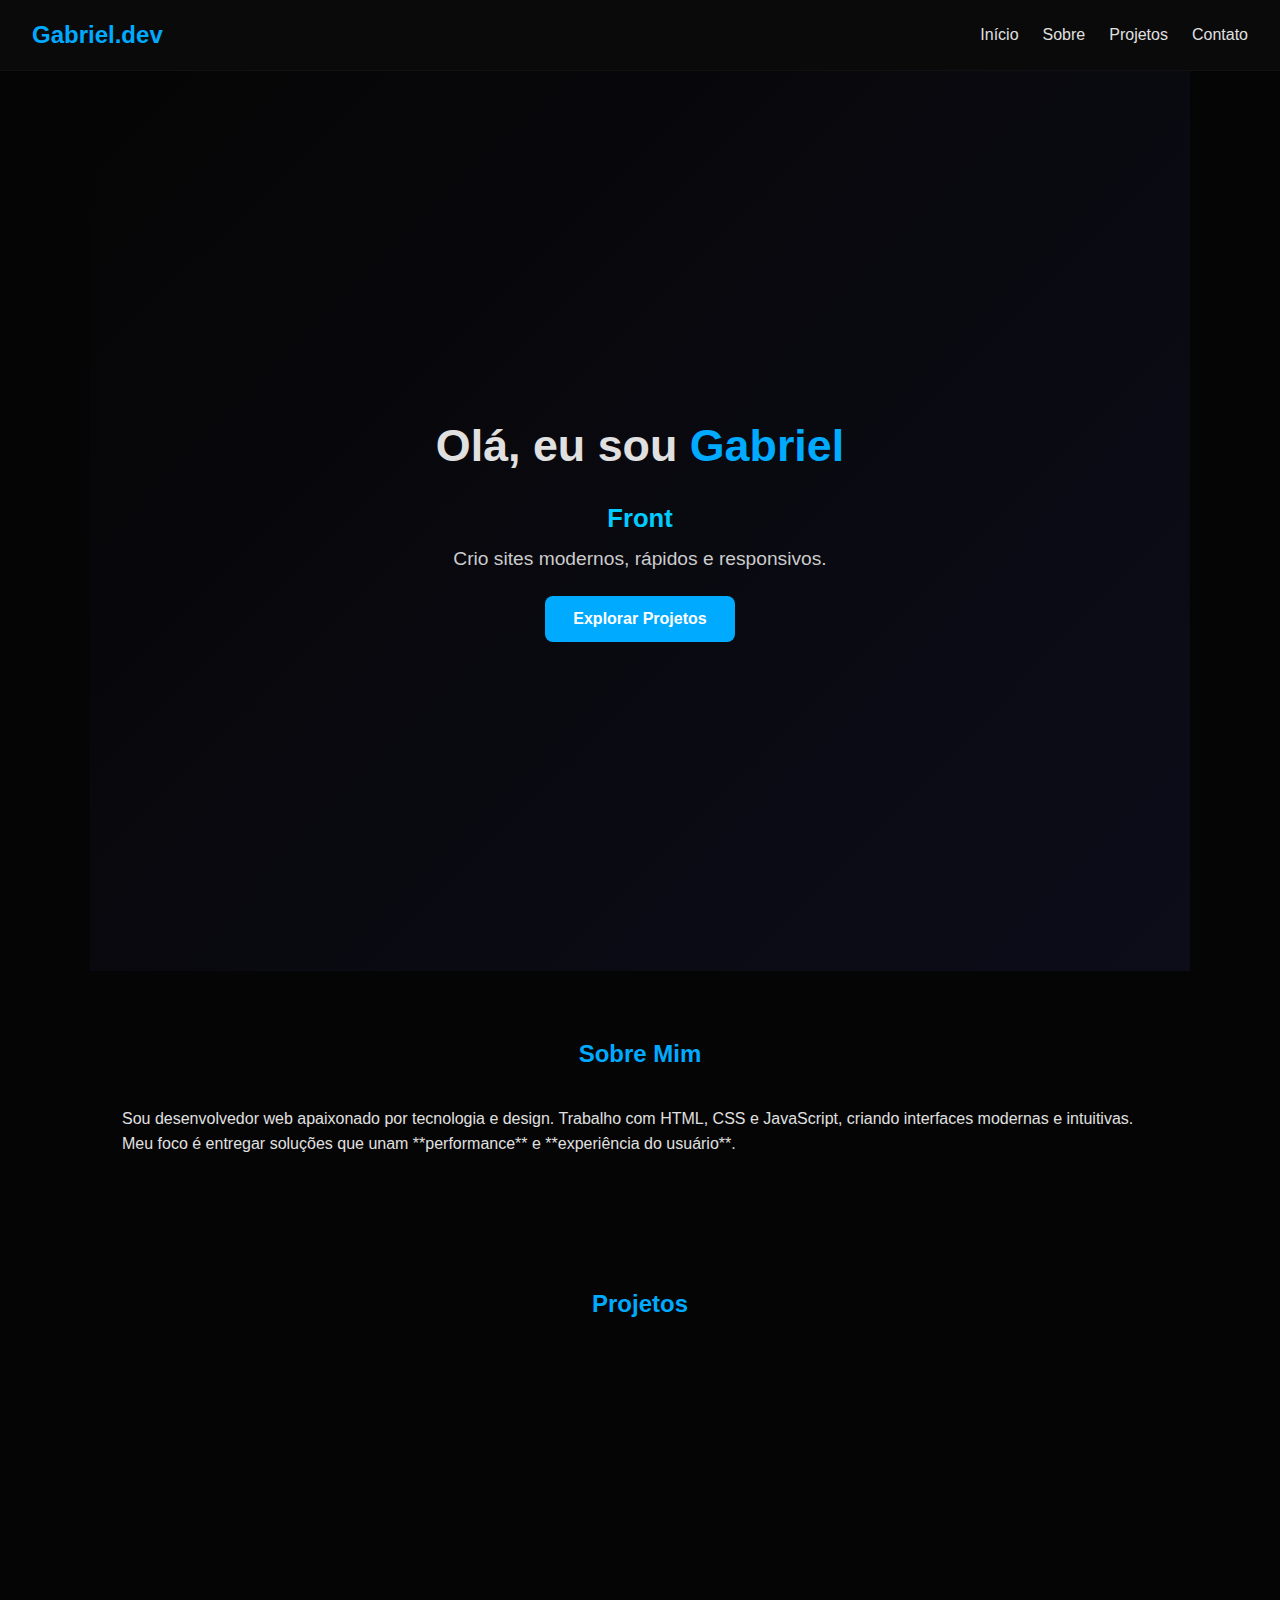
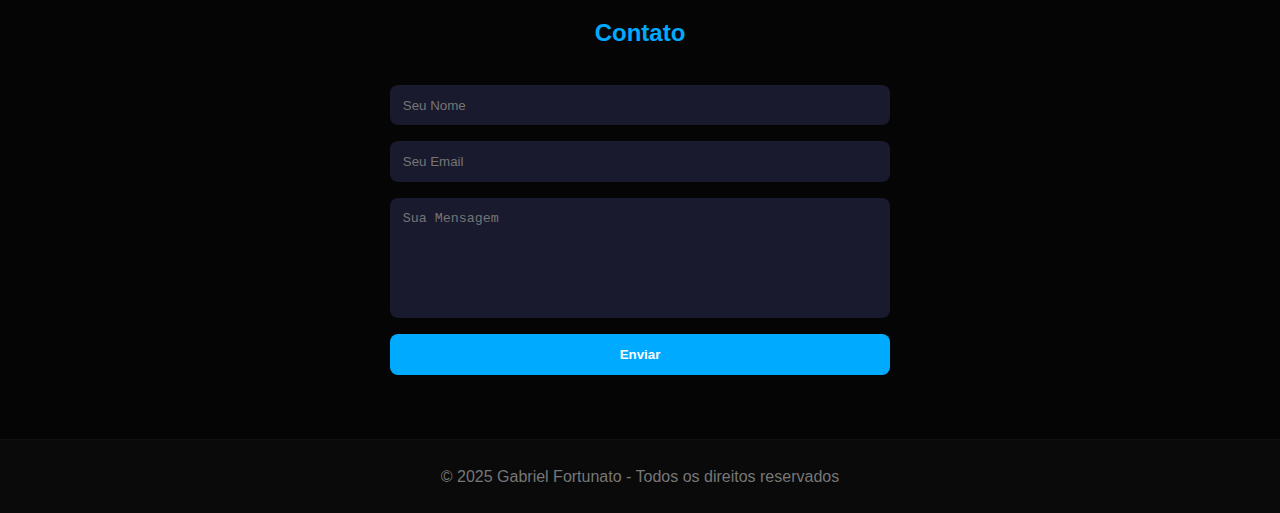
<file: teste02/index.html>
<!DOCTYPE html>
<html lang="pt-BR">
<head>
  <meta charset="UTF-8">
  <meta name="viewport" content="width=device-width, initial-scale=1.0">
  <title>Portfólio - Gabriel</title>
  <link rel="stylesheet" href="style.css">
</head>
<body>
  <!-- Header -->
  <header>
    <div class="logo">Gabriel.dev</div>
    <nav>
      <ul>
        <li><a href="#hero">Início</a></li>
        <li><a href="#sobre">Sobre</a></li>
        <li><a href="#projetos">Projetos</a></li>
        <li><a href="#contato">Contato</a></li>
      </ul>
    </nav>
  </header>

  <!-- Hero -->
  <section id="hero" class="hero">
    <div class="hero-content">
      <h1>Olá, eu sou <span class="destaque">Gabriel</span></h1>
      <h2><span id="typing"></span></h2>
      <p>Crio sites modernos, rápidos e responsivos.</p>
      <a href="#projetos" class="btn">Explorar Projetos</a>
    </div>
  </section>

  <!-- Sobre -->
  <section id="sobre" class="sobre">
    <h2>Sobre Mim</h2>
    <p>Sou desenvolvedor web apaixonado por tecnologia e design. 
    Trabalho com HTML, CSS e JavaScript, criando interfaces modernas e intuitivas.
    Meu foco é entregar soluções que unam **performance** e **experiência do usuário**.</p>
  </section>

  <!-- Projetos -->
  <section id="projetos" class="projetos">
    <h2>Projetos</h2>
    <div class="grid">
      <div class="card reveal">
        <h3>Projeto 1</h3>
        <p>Landing page responsiva em HTML, CSS e JS.</p>
      </div>
      <div class="card reveal">
        <h3>Projeto 2</h3>
        <p>Aplicação interativa com JavaScript puro.</p>
      </div>
      <div class="card reveal">
        <h3>Projeto 3</h3>
        <p>Dashboard com tema escuro e animações suaves.</p>
      </div>
    </div>
  </section>

  <!-- Contato -->
  <section id="contato" class="contato">
    <h2>Contato</h2>
    <form id="formContato">
      <input type="text" placeholder="Seu Nome" required>
      <input type="email" placeholder="Seu Email" required>
      <textarea placeholder="Sua Mensagem" required></textarea>
      <button type="submit">Enviar</button>
    </form>
    <p id="msgSucesso" class="hidden">✅ Mensagem enviada com sucesso!</p>
  </section>

  <!-- Footer -->
  <footer>
    <p>© 2025 Gabriel Fortunato - Todos os direitos reservados</p>
  </footer>

  <script src="script.js"></script>
</body>
</html>
</file>
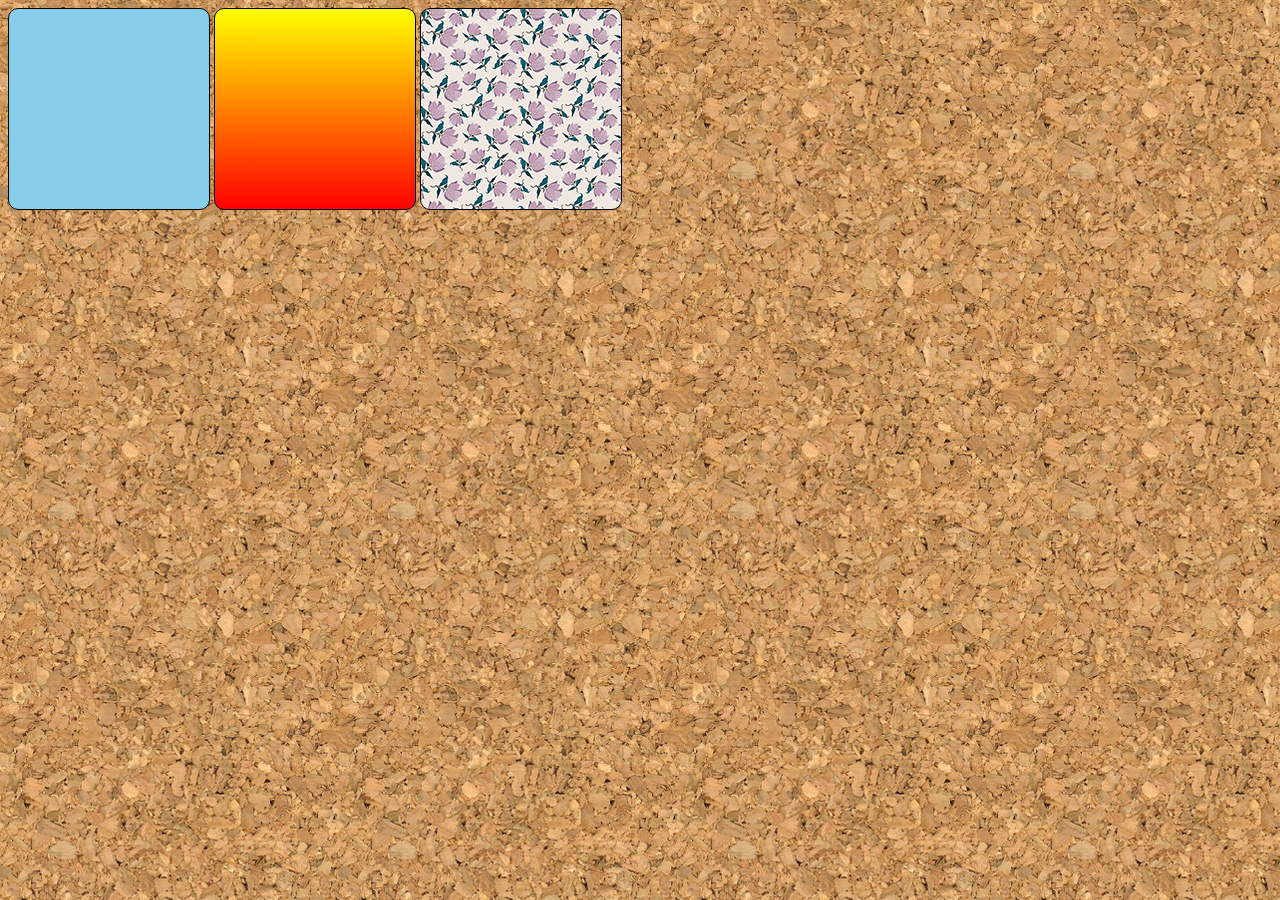
<file: ex 022/fundo001.html>
<!DOCTYPE html>
<html lang="pt-br">
<head>
    <meta charset="UTF-8">
    <meta name="viewport" content="width=device-width, initial-scale=1.0">
    <title>Teste de imagem de fundo</title>
    <style>
        body{
            background-image: url('imagens/wallpaper001.jpg');
        }
        div.quadrado{
            display: inline-block;
            border: 1px solid black;
            border-radius: 10px;
            background-color: lightgray;
            width: 200px;
            height: 200px;
        }

        div#q1{
          background-color: skyblue;
        }

        div#q2{
            background-image: linear-gradient(to bottom, yellow, red);
        }

        div#q3{
           background-image: url('imagens/pattern003.png');
        }
    </style>
</head>
<body>
    <div class="quadrado" id="q1">

    </div>
    <div class="quadrado" id="q2">

    </div>
    <div class="quadrado" id="q3">

    </div>
</body>
</html>
</file>
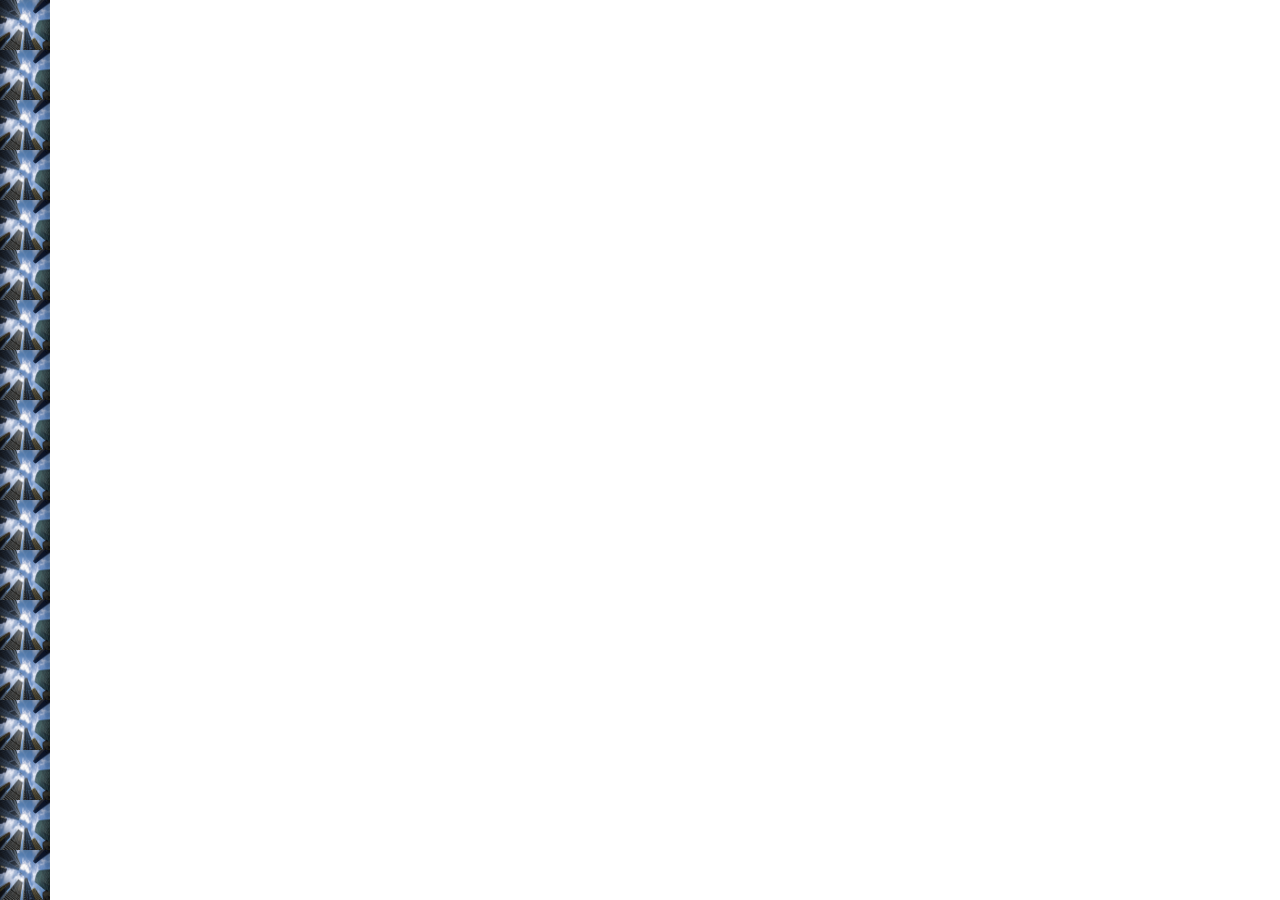
<file: ex 022/fundo002.html>
<!DOCTYPE html>
<html lang="pt-br">
<head>
    <meta charset="UTF-8">
    <meta name="viewport" content="width=device-width, initial-scale=1.0">
    <title>Personalização dos Fundos</title>
    <style>
        body{
            background-image: url('imagens/wallpaper002.jpg');
            background-size: 50px 50px;
            background-repeat: repeat-y;
        }
    </style>
</head>
<body>
    
</body>
</html>
</file>
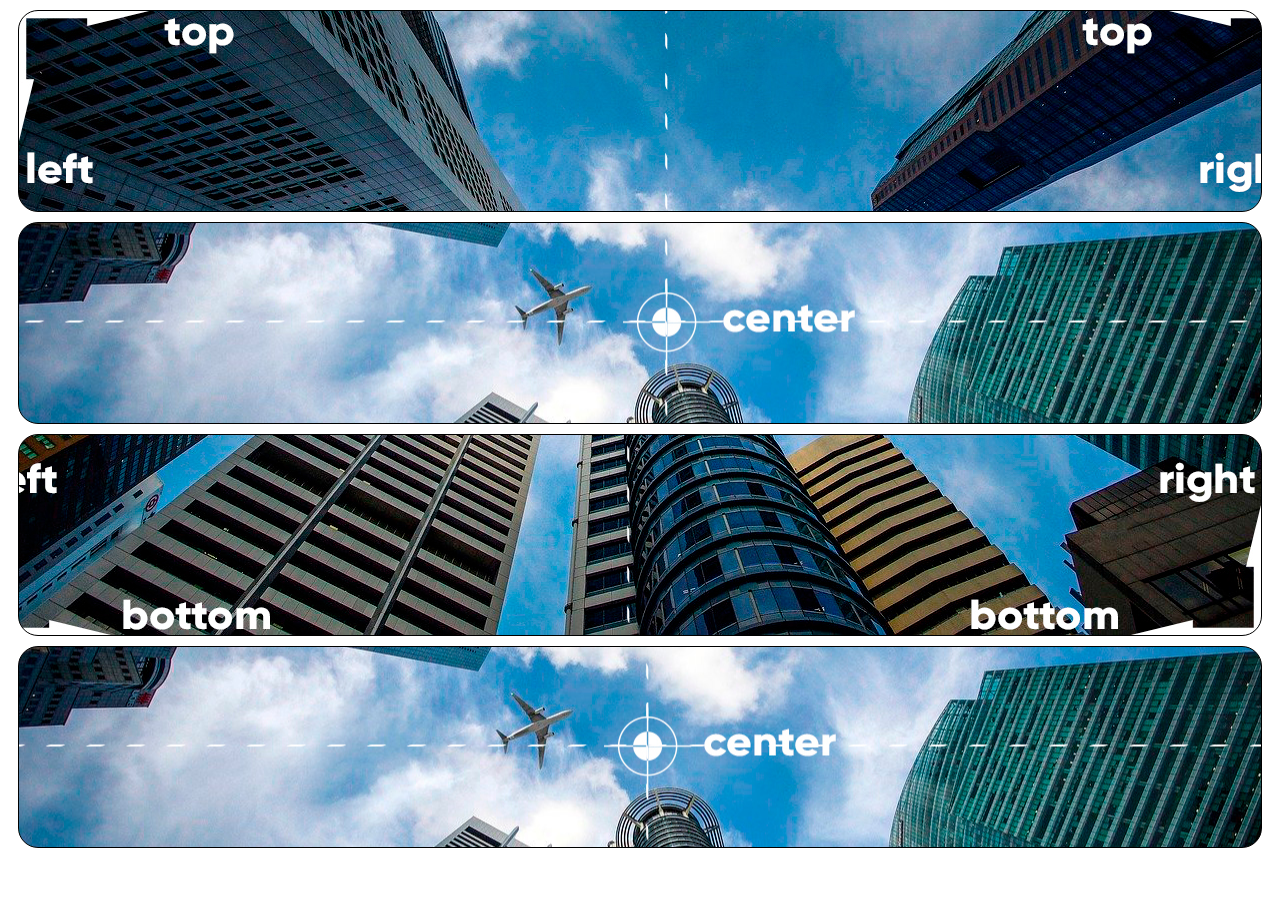
<file: ex 022/fundo003.html>
<!DOCTYPE html>
<html lang="pt-br">
<head>
    <meta charset="UTF-8">
    <meta name="viewport" content="width=device-width, initial-scale=1.0">
    <title>Posição dos fundos</title>
</head>
<style>
    div.bloco {
        background-image: url('imagens/wallpaper003.jpg');
        height: 200px;
        border: 1px solid black;
        border-radius: 20px;
        margin: 10px;
    }

    div#q1 {
        background-position: left top;
    }
    div#q2 {
        background-position: left center;
    }
    div#q3 {
        background-position: right bottom;
    }
    div#q4 {
        background-position: center center;
    }

</style>
<body>
    <div class="bloco" id="q1">
        
    </div>
    <div class="bloco" id="q2">

    </div>
    <div class="bloco" id="q3">

    </div>
        <div class="bloco" id="q4">

    </div>
</body>
</html>
</file>
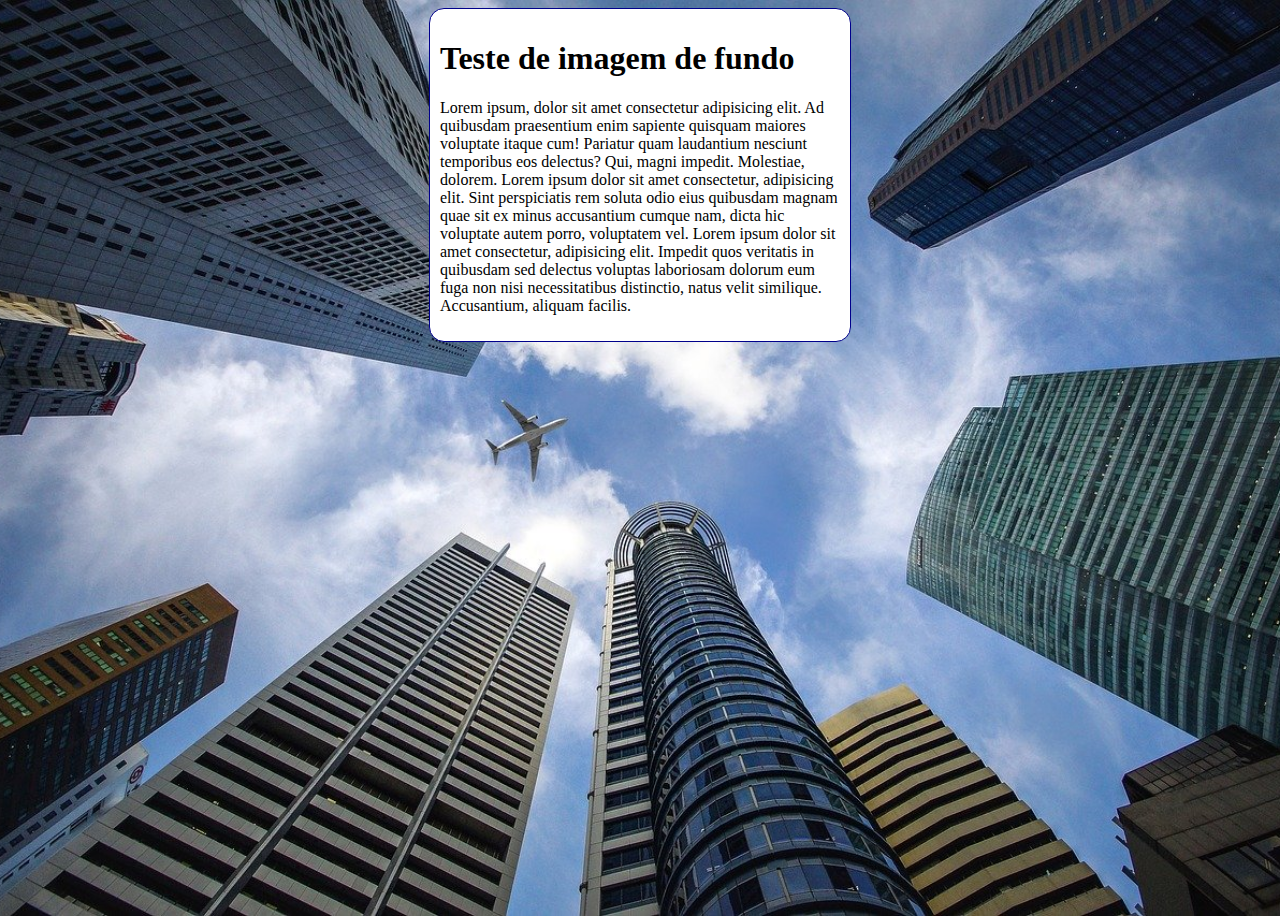
<file: ex 022/fundo005.html>
<!DOCTYPE html>
<html lang="pt-br">
<head>
    <meta charset="UTF-8">
    <meta name="viewport" content="width=device-width, initial-scale=1.0">
    <title>Documento</title>
    <style>
        body {
            height: 100vh;
            background-color: black;
            background-image: url(imagens/wallpaper002.jpg);
            background-position: center top;
            background-repeat: no-repeat;
            background-size: cover;
        }

        main{
            background-color: white;
            width: 400px;
            padding: 10px;
            margin: auto;
            border: 1px solid darkblue;
            border-radius: 15px;
        }
    </style>
</head>
<body>
    <main>
        <h1>Teste de imagem de fundo</h1>
        <p>Lorem ipsum, dolor sit amet consectetur adipisicing elit. Ad quibusdam praesentium enim sapiente quisquam maiores voluptate itaque cum! Pariatur quam laudantium nesciunt temporibus eos delectus? Qui, magni impedit. Molestiae, dolorem. Lorem ipsum dolor sit amet consectetur, adipisicing elit. Sint perspiciatis rem soluta odio eius quibusdam magnam quae sit ex minus accusantium cumque nam, dicta hic voluptate autem porro, voluptatem vel. Lorem ipsum dolor sit amet consectetur, adipisicing elit. Impedit quos veritatis in quibusdam sed delectus voluptas laboriosam dolorum eum fuga non nisi necessitatibus distinctio, natus velit similique. Accusantium, aliquam facilis.</p>
    </main>
</body>
</html>
</file>
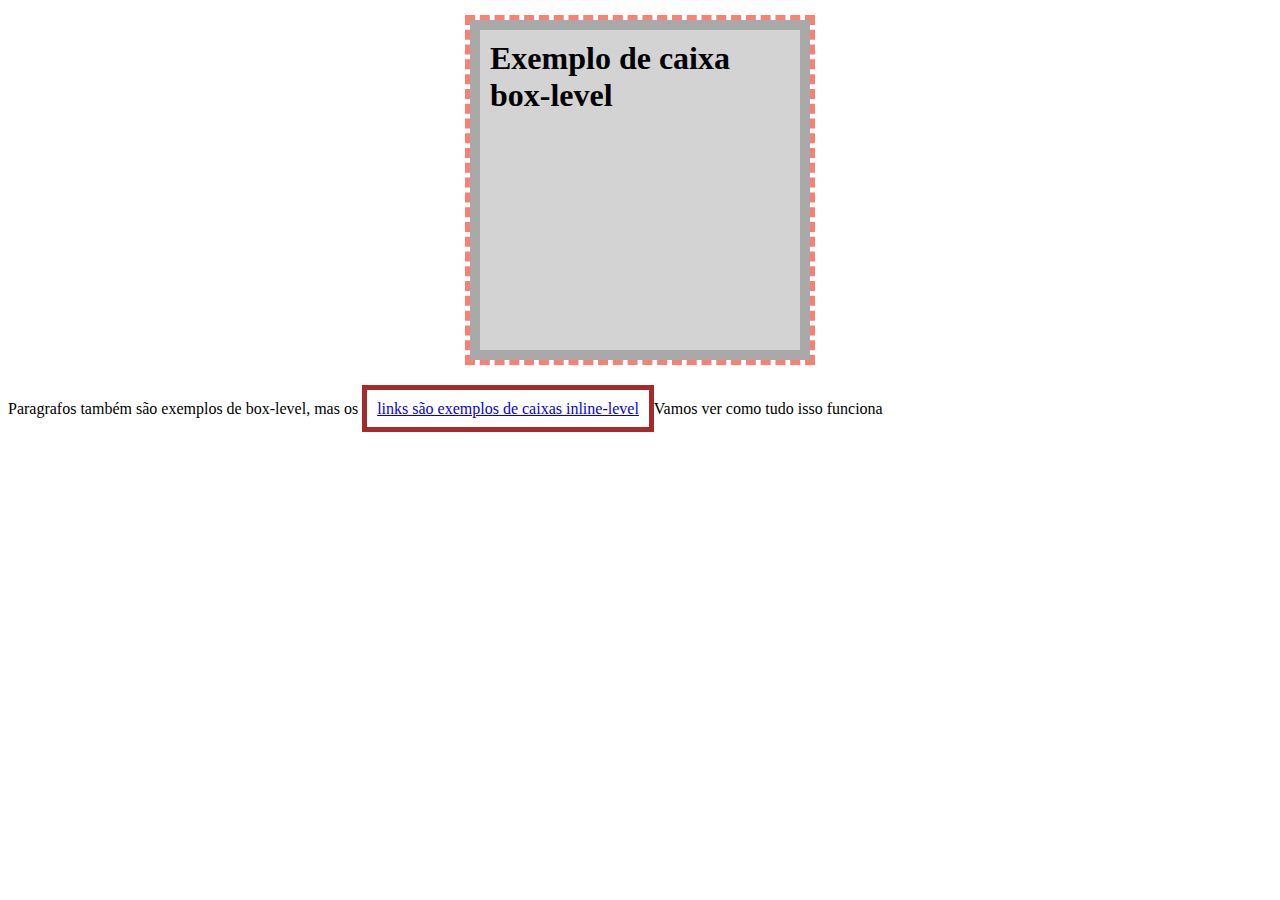
<file: modelos-de-classe/caixa01.html>
<!DOCTYPE html>
<html lang="pt-br">
<head>
    <meta charset="UTF-8">
    <meta name="viewport" content="width=device-width, initial-scale=1.0">
    <title>Modelos de Caixa</title>
    <style>
        h1 { /*box-level*/
            background-color: lightgray;
            height: 300px;
            width: 300px;

            border: 10px solid darkgray;

            padding: 10px;

            margin: 20px auto 40px auto;

            outline: 5px dashed salmon;
        }

        a { /*inline-level*/
            border: 5px solid brown;

            padding: 10px;
          }
    </style>
</head>
<body>
    <h1>Exemplo de caixa box-level</h1>
    <p>Paragrafos também são exemplos de box-level, mas os <a href="#">links são exemplos de caixas inline-level</a>Vamos ver como tudo isso funciona</p>
</body>
</html>
</file>
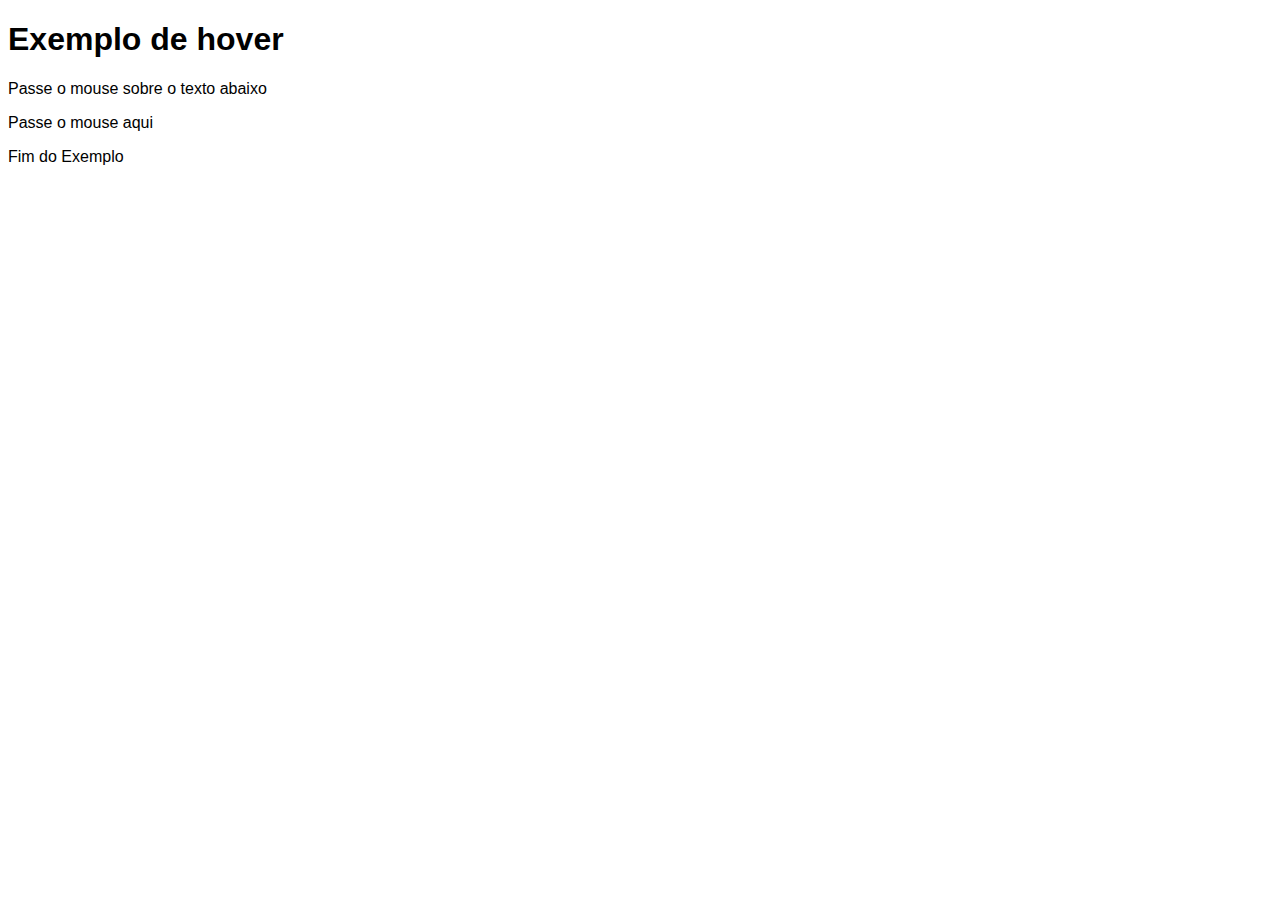
<file: pseudo-clases/hover.html>
<!DOCTYPE html>
<html lang="pt-br">
<head>
    <meta charset="UTF-8">
    <meta name="viewport" content="width=device-width, initial-scale=1.0">
    <title>Exemplo de Hover</title>
    <style>
        body {
            font-family: Arial, Helvetica, sans-serif
        }

      div > p {
           display: none;
        }

        div:hover > p {
            display: block;
            color: white;
            background-color: red;
            width: 300px;
        }

        div:hover {
            color: red;
        }
    </style>
</head>
<body>
    <h1>Exemplo de hover</h1>
    <p>Passe o mouse sobre o texto abaixo</p>
    <div>
        Passe o mouse aqui
        <p>TEXTO ESCONDIDO....</p>
    </div>
    <p>Fim do Exemplo</p>
</body>
</html>
</file>
<file: desafio 01/estilo/style.css>
@charset "UTF-8";

@import url('https://fonts.googleapis.com/css2?family=Bebas+Neue&display=swap');

@font-face {
  font-family: 'Android';
  src: url('../fontes/idroid.otf') format('opentype');
  font-weight: normal;
}

:root{
--cor0: #c5ebd6;
--cor1: rgb(1, 73, 1);
--cor2: rgb(34, 145, 34);
--cor3: rgb(16, 92, 39);
--cor4: rgb(1, 124, 1);
--cor5: #063dle;

--fonte-padrao: Arial, Verdana, Helvetica, sans-serif;
--fonte-destaque: 'Bebas Neue', cursive;
--fonte-android: 'Android', cursive;
}


*{
  margin: 0px;
  padding: 0px;
}

body {
  background-color: var(--cor0);
  font-family: var(--fonte-padrao);
}

a.externo::after {
  content: '\1F517';
}

header{  
  background-image: linear-gradient(to bottom, var(--cor4), var(--cor1));
  min-height: 150px;
  text-align: center;
  padding-top: 10px
}

header > h1 {
  color: white;
  font-family: var(--fonte-destaque);
  margin-bottom: 20px;
  text-shadow: 3px 3px rgba(0, 0, 0, 0.354);
}

header > p {
  font-family: var(--fonte-padrao);
  color: white;
  font-size: 1.2em;
  max-width: 500px;
   margin: auto;
   padding-right: 10px;
   padding-right: 10px;
}

nav{
   background-color: var(--cor1);
   padding: 10px;
   box-shadow: 0px 9px 10px rgba(0, 0, 0, 0.516);
}

nav > a {
   text-decoration: none;
   color: white;
   padding: px;
   font-weight: bold;
   border-radius: 3px;
   transition-duration: 0.5s;
}

nav > a:hover{
   background-color: var(--cor2);
   color: var(--cor0);
}

main{
   min-width: 300px;
   max-width: 1000px;
   background-color: white;    margin: auto;
   margin-bottom: 30px;
   padding: 20px;
   box-shadow: 0px 0px 10px rgba(0, 0, 0, 0.427);
   border-bottom-left-radius: 10px;
   border-bottom-right-radius: 10px;
}

main h1 {
   color: var(--cor1);
   font-family: var(--fonte-android);
}

main h2 {
  font-family: var(--fonte-android);
  color: var(--cor4);
  font-size: 1.3em;
  background-image: linear-gradient(to right, var(--cor0), transparent);
  text-indent: 6px;
}

main p {
   margin: 15px 0px ;
   text-align: justify;
   text-indent: 30px;
   font-size: 1em;
   line-height: 2em;
}

main strong {
   color: var(--cor4);
   font-weight: bold;
   padding: 2px 7px;
}

main a {
   text-decoration: none;
   background-color: var(--cor0);
   color: var(--cor3);
   font-weight: bold;
   padding: 2px 5px;
}

main a:hover{
   text-decoration: underline;
   color: var(--cor1);
}

main img {
   width: 100%;
}

main img.pequena {
   max-width: 350px;
   width: 50%;
   margin: auto;
   display: block;
}

div.video {
   background-color: var(--cor3);
   margin: 0px -20px 30px -20px;
   padding: 20px;
   padding-bottom: 59%;
   position: relative;
}

div.video > iframe {
   position: absolute;
   top: 5%;
   left: 5%;
   width: 90%;
   height: 90%;
}

footer{
   background-color: var(--cor1);
   color: white;
   text-align: center;
   font-size: 0.9em;
   padding: 5px;
}

aside {
   background-color: var(--cor0);
   padding: 10px;
   border-radius: 10px;
   box-shadow: 3px 3px 8px rgba(0, 0, 0, 0.418);
}

aside > h3 {   background-color: var(--cor1);
   color: white;
   padding: 10px;
   margin: -10px -10px 0px -10px;
   border-radius: 10px 10px 0px 0px;
}

aside > ul {
   list-style-position: inside;
   columns: 2;   
   list-style-type: '\2714\00a0\00a0';
}

footer a {
   color: white;
   font-weight: bold;
   text-decoration: none;
}

footer a:hover{
   text-decoration: underline;
   color: var();
}
</file>
<file: Seletor Personalizado/style.css>
@charset "UTF-8";

/*- Em HTML é id em CSS é #*/
/* Em HTML é class em CSS é .*/

body {
    background-color: rgb(169, 233, 173);
    font-family: Arial, Helvetica, sans-serif
}

h1 {
    color: rgb(1, 53, 26);
}

h1#principal {
    text-align: center;
    background-color: rgb(1, 129, 69);
    color: white;
    
}

h2 {
    color: rgb(5, 150, 61);
}

.basico {
     color: rgb(5, 150, 61);
     font-weight: bold;
}

.intermediario {
    color: rgb(140, 150, 5);
}

.avançado {
     color: rgb(150, 70, 5);
}
</file>
<file: teste02/style.css>
/* Reset */
* { margin: 0; padding: 0; box-sizing: border-box; }

body {
  font-family: "Segoe UI", sans-serif;
  background: #050505;
  color: #e0e0e0;
  scroll-behavior: smooth;
  line-height: 1.6;
}

/* Header */
header {
  position: sticky;
  top: 0;
  background: #0a0a0a;
  display: flex;
  justify-content: space-between;
  align-items: center;
  padding: 1rem 2rem;
  z-index: 1000;
  border-bottom: 1px solid #111;
}

header .logo {
  font-size: 1.5rem;
  font-weight: bold;
  color: #00aaff;
}

nav ul {
  display: flex;
  gap: 1.5rem;
  list-style: none;
}

nav a {
  color: #e0e0e0;
  text-decoration: none;
  transition: 0.3s;
}

nav a:hover { color: #00aaff; }

/* Hero */
.hero {
  height: 100vh;
  display: flex;
  align-items: center;
  justify-content: center;
  background: linear-gradient(135deg, #050505, #0d0d1a);
  text-align: center;
  padding: 2rem;
}

.hero-content h1 {
  font-size: 2.8rem;
  margin-bottom: 1rem;
}

.destaque { color: #00aaff; }

.hero-content h2 {
  font-size: 1.6rem;
  margin-bottom: 1rem;
  color: #00ccff;
  height: 30px;
}

.hero-content p {
  margin-bottom: 2rem;
  font-size: 1.2rem;
  color: #ccc;
}

.btn {
  background: #00aaff;
  color: #fff;
  padding: 0.9rem 1.8rem;
  border-radius: 8px;
  text-decoration: none;
  font-weight: bold;
  transition: 0.3s;
}

.btn:hover { background: #0088cc; }

/* Sessões */
section { padding: 4rem 2rem; max-width: 1100px; margin: auto; }

h2 { text-align: center; margin-bottom: 2rem; color: #00aaff; }

/* Projetos */
.grid {
  display: grid;
  gap: 2rem;
  grid-template-columns: repeat(auto-fit, minmax(280px, 1fr));
}

.card {
  background: #0f0f1a;
  padding: 1.5rem;
  border-radius: 12px;
  border: 1px solid #1a1a2e;
  transition: 0.3s;
  opacity: 0;
  transform: translateY(50px);
}

.card:hover {
  transform: translateY(-8px);
  box-shadow: 0 0 15px rgba(0, 170, 255, 0.4);
}

/* Contato */
form {
  display: flex;
  flex-direction: column;
  gap: 1rem;
  max-width: 500px;
  margin: auto;
}

input, textarea {
  padding: 0.8rem;
  border-radius: 8px;
  border: none;
  outline: none;
  background: #1a1a2e;
  color: #fff;
}

textarea { resize: none; min-height: 120px; }

button {
  background: #00aaff;
  color: #fff;
  padding: 0.8rem;
  border: none;
  border-radius: 8px;
  cursor: pointer;
  font-weight: bold;
  transition: 0.3s;
}

button:hover { background: #0088cc; }

.hidden {
  display: none;
  text-align: center;
  margin-top: 1rem;
  color: #00ffcc;
  font-weight: bold;
}

/* Footer */
footer {
  text-align: center;
  padding: 1.5rem;
  background: #0a0a0a;
  border-top: 1px solid #111;
  color: #777;
}

/* Animação de revelação */
.reveal {
  transition: all 0.8s ease;
}

.reveal.active {
  opacity: 1;
  transform: translateY(0);
}
</file>
